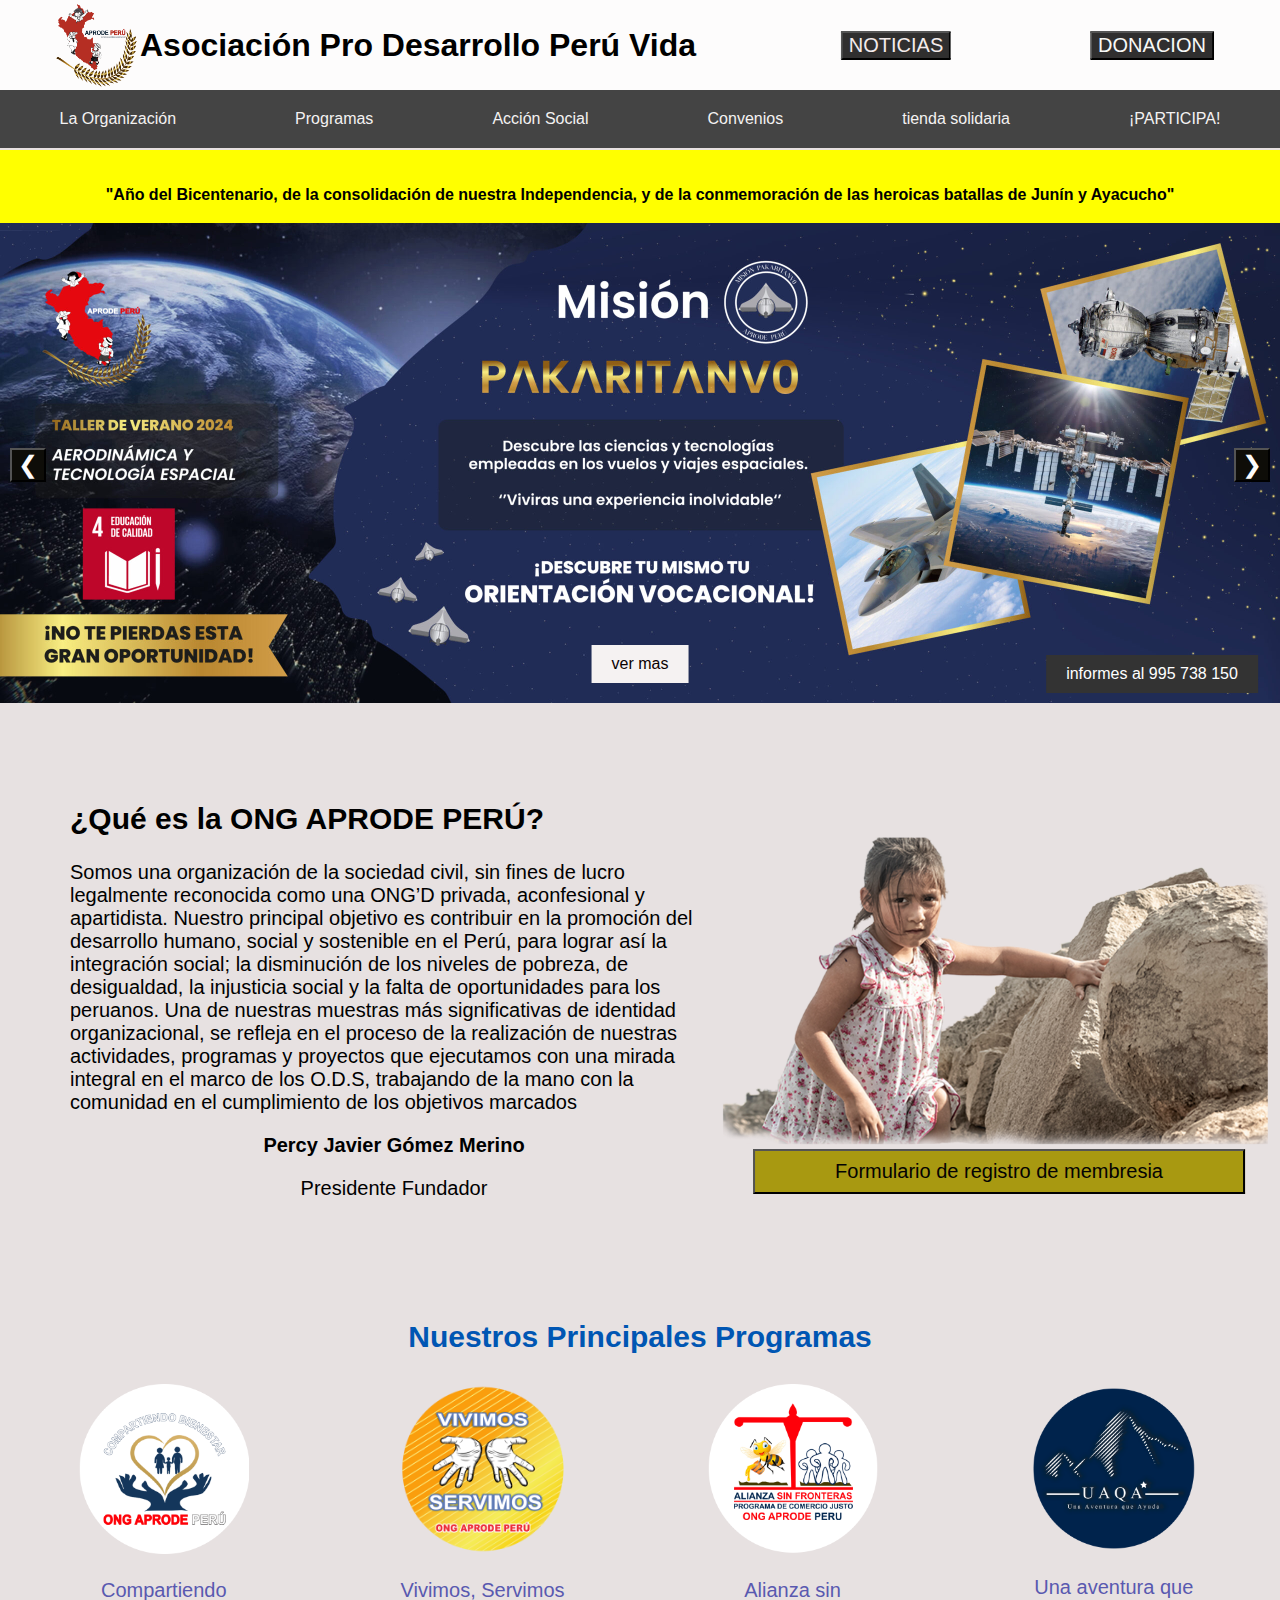
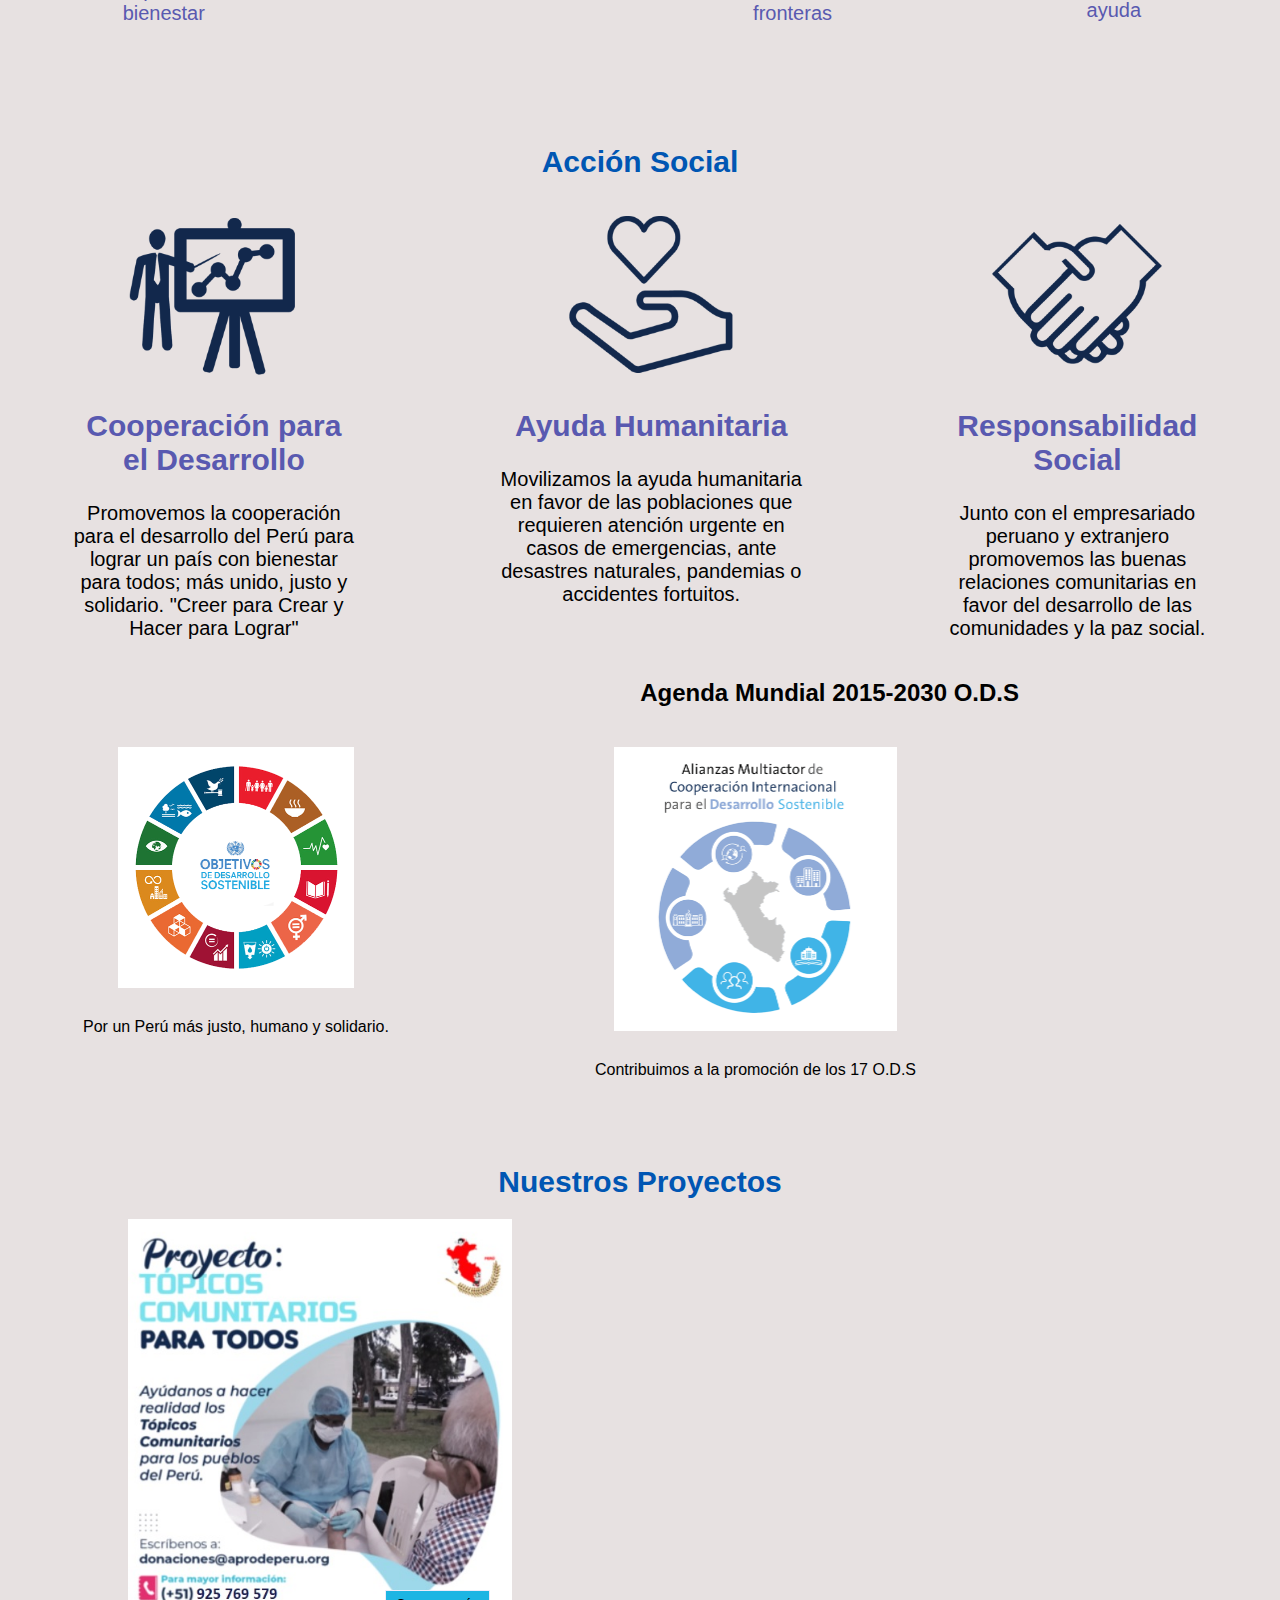
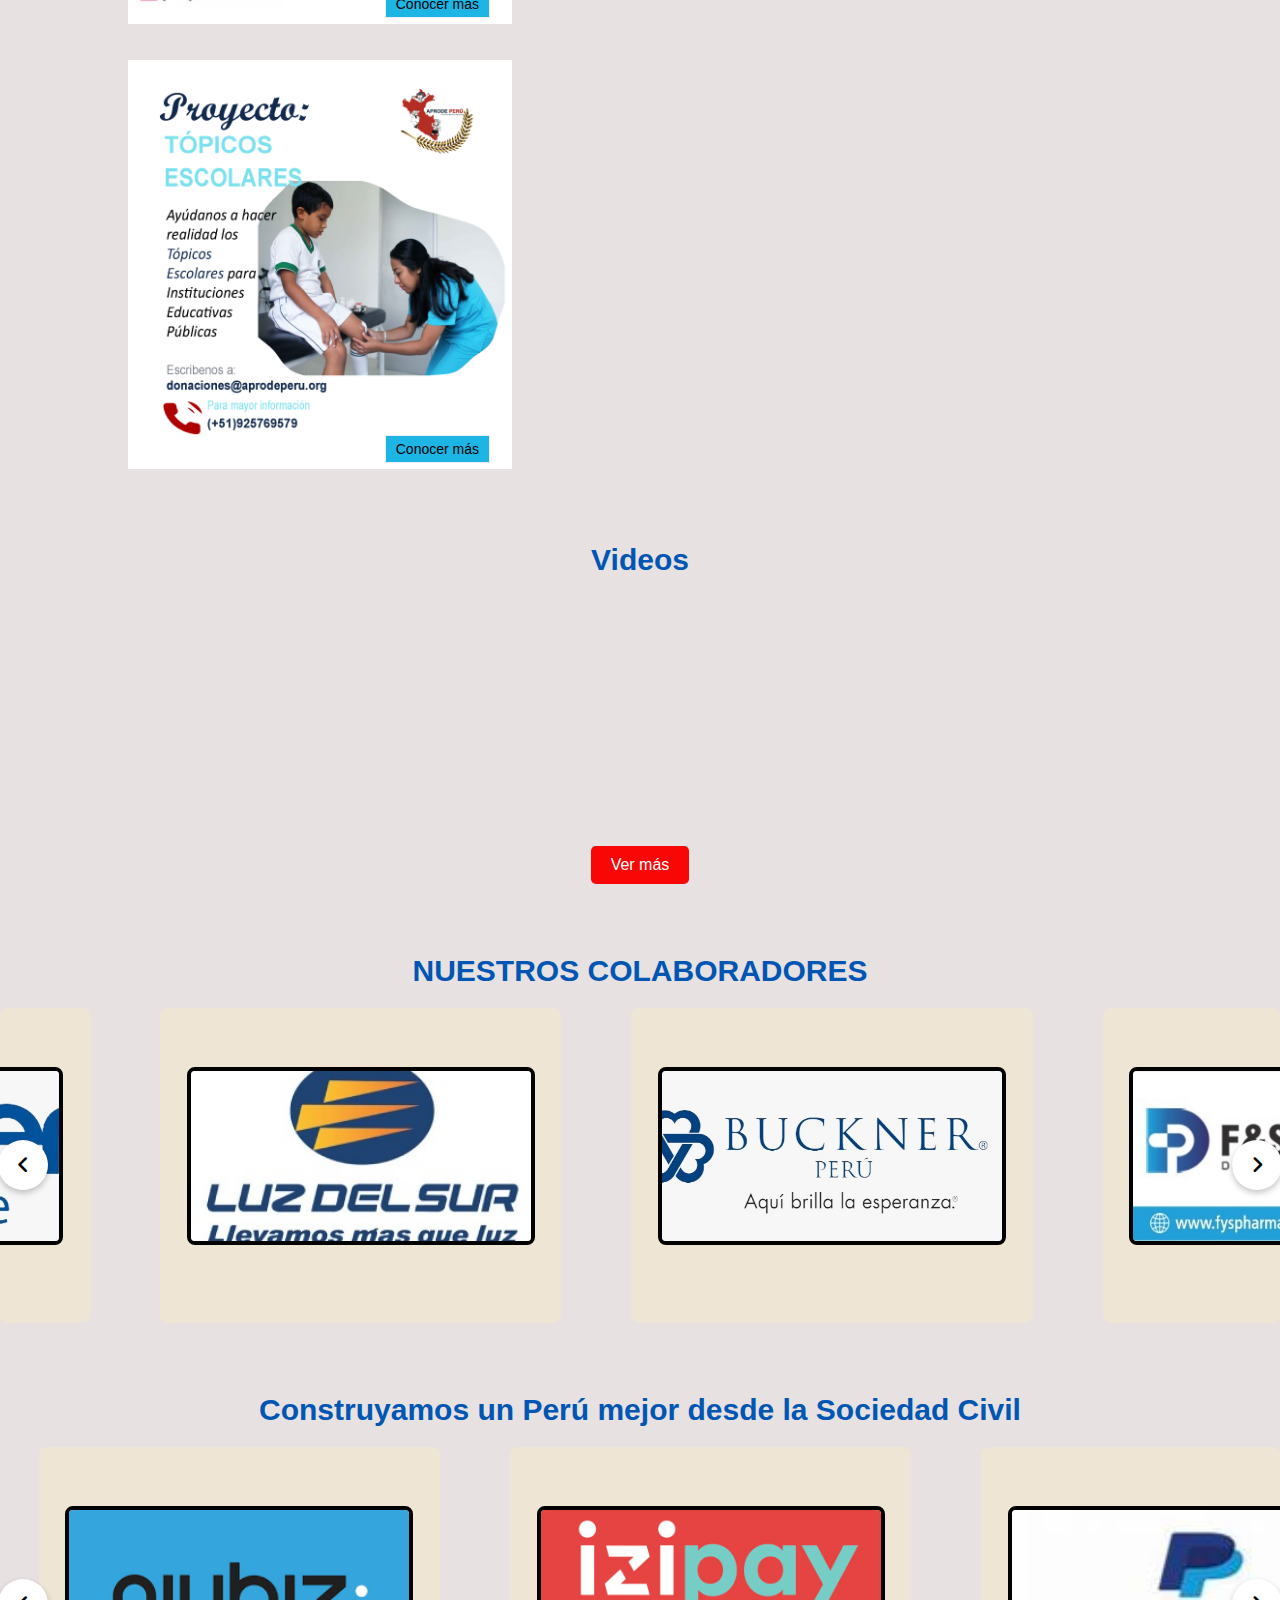
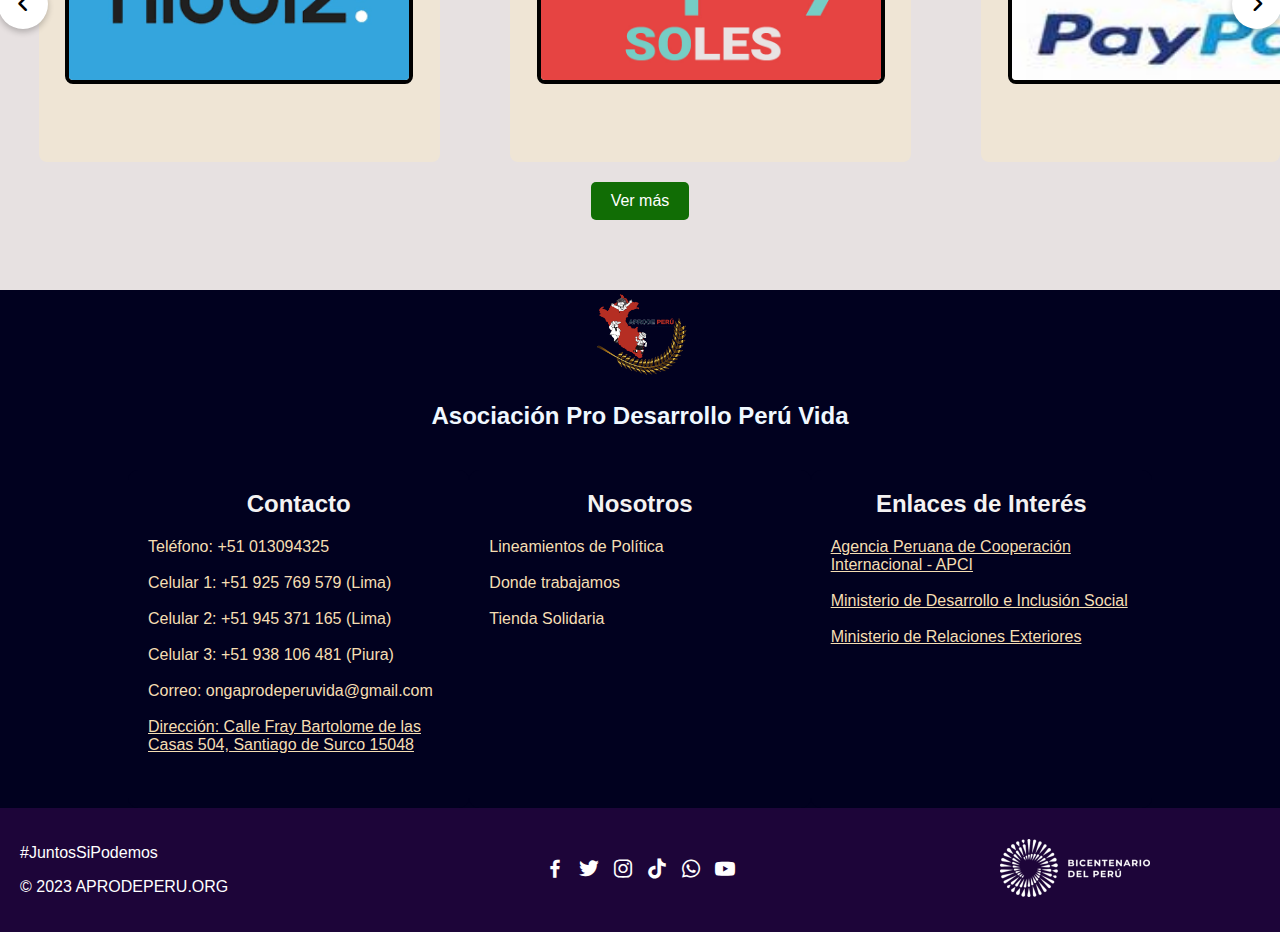
<file: index.html>
<!DOCTYPE html>
<html lang="en">

<head>
    <meta charset="UTF-8">
    <meta name="viewport" content="width=device-width, initial-scale=1.0">
    <title>inicio</title>
    <link rel="stylesheet" href="estilos.css">
    <link rel="stylesheet" href="https://cdnjs.cloudflare.com/ajax/libs/font-awesome/6.3.0/css/all.min.css">
    <link href='https://unpkg.com/boxicons@2.1.4/css/boxicons.min.css' rel='stylesheet'>
    <script src="https://ajax.googleapis.com/ajax/libs/jquery/3.5.1/jquery.min.js"></script>
</head>

<body>
    <div class="contenedor">
        <header class="header">
            <div class="logo-container">
                <button class="btnoticias">NOTICIAS</button>
                <button class="btdonacion">DONACION</button>
                <img src="mapa.png" alt="Logo de la ONG">
                <h1> Asociación Pro Desarrollo Perú Vida</h1>
            </div>

            <nav class="navbar">
                <div class="menus">
                    <button class="desplegar">La Organización</button>
                    <div class="menus-contenido">
                        <a href="saludo.html">Saludo Institucional</a>
                        <a href="filosofia.html">Filosofia</a>
                        <a href="historia.html">Historia</a>
                        <a href="objetivos.html">Objetivos</a>
                        <a href="base social.html">Base Social</a>
                        <a href="marco.html">Marco Institucional</a>
                        <a href="estructura.html">Estructura Organizativa</a>
                        <a href="transp y calidad.html">Transparencia y Calidad</a>
                    </div>
                </div>
                <div class="menus">
                    <button class="desplegar">Programas</button>
                    <div class="menus-contenido">
                        <a href="#proyecto">Voluntariado</a>
                        <a href="#proyecto">Donaciones</a>
                        <a href="#proyecto">Comercio justo</a>
                        <a href="#proyecto">Turismo Solidario</a>
                    </div>
                </div>
                <div class="menus">
                    <button class="desplegar">Acción Social</button>
                    <div class="menus-contenido">
                        <a href="#proyecto">Ayuda Humanitaria</a>
                        <a href="#proyecto">Proyectos</a>
                        <a href="#proyecto">Capacitaciones</a>
                        <a href="#proyecto">Campañas medicas peru</a>
                        <a href="#proyecto">Orientación legal</a>
                    </div>
                </div>
                <div class="menus">
                    <button class="desplegar">Convenios</button>
                    <div class="menus-contenido">
                        <a href="#proyecto">Organizaciones internacionales</a>
                        <a href="../organizaciones/org_nacionales.html">organizaciones nacionales</a>
                        <a href="#proyecto">Instituciones publicas y privadas</a>
                        <a href="#proyecto">Empresas Aliadas</a>
                    </div>
                </div>
                <div class="menus">
                    <button class="desplegar">tienda solidaria</button>
                </div>
                <div class="menus">
                    <button class="desplegar">¡PARTICIPA!</button>
                </div>
            </nav>
        </header>
    </div>
    <div class="texto6-centrado">
        <p><b>"Año del Bicentenario, de la consolidación de nuestra Independencia,
                y de la conmemoración de las heroicas batallas de Junín y Ayacucho"</b></p>
    </div>
    <section class="efectoimagen">
        <div class="efecto-contenido">
            <div class="contenido-imagen">
                <img src="pagina-web-pakaritambo_Mesa-de-trabajo-1-scaled.jpg" alt="mesa-trabajo">
                <button class="boton">ver mas</button>
                <button class="informes">informes al 995 738 150</button>
            </div>
            <div class="segunda-img">
                <img src="voluntariado.png" alt="voluntariado">
                <div class="texto-imagen2">Vivimos,Servimos</div>
                <button class="botonimg2">ver mas</button>
                <button class="inscribite">inscribite</button>
            </div>
            <img src="Portada-web-ninos1-scaled.jpg" alt="portada">
            <div class="cuarta-img">
                <img src="La-Paleta-fronton-BLANCO.png" alt="fronton">
                <div class="texto-imagen4">Paleta Frontón para todos</div>
                <button class="boton4">ver mas</button>
            </div>
            <div class="quinta-img5">
                <img src="portada-topico-1-scaled.jpg" alt="topico">
                <div class="texto-imagen5">Tópicos Comunitarios</div>
                <button class="boton5">ver mas</button>
            </div>
            <div class="sexta-img6">
                <img src="AYUDA_HUMANITARIA.jpg" alt="ayuda">
                <div class="texto-imagen6">Ayuda Humanitaria</div>
                <button class="boton6">ver mas</button>
            </div>
            <div class="setima-img7">
                <img src="campana-escolar-ong-scaled.jpg" alt="escolar">
                <div class="texto-imagen7">Campaña Escolar</div>
                <button class="boton7">ver mas</button>
            </div>
            <div class="octava-img8">
                <img src="capacitateori.jpg" alt="capacitate">
                <div class="texto-imagen8">Capacítate</div>
                <button class="boton8">ver mas</button>
            </div>
            <div class="novena-img9">
                <img src="comeSano-2048x747-1.jpg" alt="come sano">
                <button class="boton9">ver mas</button>
            </div>
            <div class="decima-img10">
                <img src="Fortaleciendo-las-OMAPED-1.jpg" alt="omaped">
                <div class="texto-imagen10">Fortaleciendo las OMAPED</div>
                <button class="boton10">ver mas</button>
            </div>
            <div class="once-img11">
                <img src="dONA-TUS-IMPUESTOS-1-1-1024x373-2.jpg" alt="dona">
                <div class="texto-imagen11">Dona tus impuestos</div>
                <button class="boton11">Aqui</button>
            </div>

        </div>
        <button class="prev">&#10094;</button>
        <button class="next">&#10095;</button>

    </section>
    <section class="info">
        <div class="contenido">
            <div class="texto1">
                <h2>¿Qué es la ONG APRODE PERÚ?</h2>
                <p>Somos una organización de la sociedad civil, sin fines de lucro legalmente reconocida como una ONG’D
                    privada, aconfesional y apartidista. Nuestro principal objetivo es contribuir en la promoción del
                    desarrollo humano, social y sostenible en el Perú, para lograr así la integración social; la
                    disminución de los niveles de pobreza, de desigualdad, la injusticia social y la falta de
                    oportunidades para los peruanos. Una de nuestras muestras más significativas de identidad
                    organizacional, se refleja en el proceso de la realización de nuestras actividades, programas y
                    proyectos que ejecutamos con una mirada integral en el marco de los O.D.S, trabajando de la mano con
                    la comunidad en el cumplimiento de los objetivos marcados</p>
                <p style="text-align: center;"><b>Percy Javier Gómez Merino</b></p>
                <p style="text-align: center;">Presidente Fundador</p>
            </div>
            <div class="imagenniña">
                <img src="ninapng-copia-1536x1152.png" alt="niña">
                <button class="membresia">Formulario de registro de membresia</button>
            </div>
        </div>

    </section>
    <section class="programas1">
        <div class="contenido1">
            <h3>Nuestros Principales Programas</h3>
            <div class="programas-container">
                <div class="programa">
                    <img src="logo-compartiendo-bienestar.png" alt="bienestar">
                    <p>Compartiendo bienestar</p>
                </div>
                <div class="programa">
                    <img src="LOGO-VIVIMOS-SERVIMOS.png" alt="servimos">
                    <p>Vivimos, Servimos</p>
                </div>
                <div class="programa">
                    <img src="logo-compartiendo-bienestar.pngw-eb.png" alt="alianza">
                    <p>Alianza sin fronteras</p>
                </div>
                <div class="programa">
                    <img src="Logo-Turismo-Solidario-Circular-1024x1010.png" alt="turismo">
                    <p>Una aventura que ayuda</p>
                </div>
            </div>
        </div>
    </section>
    <section class="accion-social">
        <div class="contenido2">
            <h3>Acción Social</h3>
            <div class="accion-container">
                <div class="programa-social">
                    <img src="Proyectos.png" alt="proyecto">
                    <h2>Cooperación para el Desarrollo</h2>
                    <p>Promovemos la cooperación para el desarrollo del Perú para lograr un país con bienestar para
                        todos; más unido, justo y solidario.
                        "Creer para Crear y Hacer para Lograr"</p>
                </div>
                <div class="programa-social">
                    <img src="Ayuda-Humanitaria.png" alt="ayuda">
                    <h2>Ayuda Humanitaria</h2>
                    <p>Movilizamos la ayuda humanitaria en favor de las poblaciones que requieren atención urgente en
                        casos de emergencias, ante desastres naturales, pandemias o accidentes fortuitos.</p>
                </div>
                <div class="programa-social">
                    <img src="Responsabilidad-Social.png" alt="responsabilidad">
                    <h2>Responsabilidad Social</h2>
                    <p>Junto con el empresariado peruano y extranjero promovemos las buenas relaciones comunitarias en
                        favor del desarrollo de las comunidades y la paz social.</p>
                </div>
            </div>
        </div>
    </section>
    <section class="agenda">
        <div class="contenido-agenda">
            <div class="texto-agenda">
                <h2>Agenda Mundial 2015-2030 O.D.S</h2>
            </div>
            <div class="imagen-content1">
                <div class="imagenes-ag">
                    <img src="tech_ods-1.png" alt="promocion">
                    <p>Por un Perú más justo, humano y solidario.</p>
                </div>
                <div class="imagenes-ag">
                    <img src="ALIANZAS-MULTI-ACTOR.png" alt="cooperacion">
                    <p>Contribuimos a la promoción de los 17 O.D.S</p>
                </div>
            </div>
            <div class="carrusel-slider">

            </div>
        </div>
    </section>
    <section class="nuestros-proyectos">
        <h2>Nuestros Proyectos</h2>
        <div class="fila-1">
            <div class="contenido4">
                <div class="estilo">
                    <div class="imagen-contenedor">
                        <img src="Poster-topico-actualizado.jpg" alt="Imagen 1">
                        <button class="boton-imagen">Conocer más</button>
                    </div>
                </div>
                <div class="video1">
                    <iframe src="https://www.youtube.com/embed/aO8tRbHiUJU" frameborder="0" allowfullscreen></iframe>
                </div>
            </div>
        </div>
        <div class="fila-1">
            <div class="contenido4">
                <div class="estilo">
                    <div class="imagen-contenedor">
                        <img src="flyer.png" alt="Imagen 2">
                        <button class="boton-imagen">Conocer más</button>
                    </div>
                </div>
                <div class="video1">
                    <iframe src="https://www.youtube.com/embed/5JtjQt0Z9EM" frameborder="0" allowfullscreen></iframe>
                </div>
            </div>
        </div>
    </section>
    <section class="videos">
        <div class="contenido3">
            <h2>Videos</h2>
            <div class="videos-container">
                <div class="video">
                    <iframe width="300" height="200" src="https://www.youtube.com/embed/ZjWs91JQtEk" frameborder="0"
                        allowfullscreen></iframe>
                </div>
                <div class="video">
                    <iframe width="300" height="200" src="https://www.youtube.com/embed/uHxRqXgAOAM" frameborder="0"
                        allowfullscreen></iframe>
                </div>
                <div class="video">
                    <iframe width="300" height="200" src="https://www.youtube.com/embed/y59m3_bWF6g" frameborder="0"
                        allowfullscreen></iframe>
                </div>
                <div class="video">
                    <iframe width="300" height="200" src="https://www.youtube.com/embed/-e5_RMo_QCI" frameborder="0"
                        allowfullscreen></iframe>
                </div>
                <div class="video">
                    <iframe width="300" height="200" src="https://www.youtube.com/embed/63vPZBZ27K8" frameborder="0"
                        allowfullscreen></iframe>
                </div>
            </div>
            <div class="ver-mas">
                <a href="https://www.youtube.com/channel/UC79MuiNXLNsoFRZD40B_sYQ">
                    <button>Ver más</button></a>
            </div>
        </div>
    </section>
    <section class="colaboradores1">
        <h2>NUESTROS COLABORADORES</h2>
        <div class="carrusel1-container">
            <i id="left" class="fa-solid fa-angle-left"></i>
            <ul class="contenido-carru">
                <li class="card">
                    <div class="conten-img">
                        <a href="https://www.luzdelsur.com.pe/es">
                            <img src="1ft.jpg" alt="img-1" draggable="false"></a>
                    </div>
                </li>
                <li class="card">
                    <div class="conten-img">
                        <a href="https://bucknerperu.org/">
                            <img src="2ft.jpg" alt="img-2" draggable="false"></a>
                    </div>
                </li>
                <li class="card">
                    <div class="conten-img">
                        <a href="https://fyspharma.com/">
                            <img src="3ft.jpg" alt="img-3" draggable="false"></a>
                    </div>
                </li>
                <li class="card">
                    <div class="conten-img">
                        <a href="https://leasein.pe/">
                            <img src="4ft.jpg" alt="img-4" draggable="false"></a>
                    </div>
                </li>
                <li class="card">
                    <div class="conten-img">
                        <a href="https://www.lidermedperu.com/">
                            <img src="5ft.jpg" alt="img-5" draggable="false"></a>
                    </div>
                </li>
                <li class="card">
                    <div class="conten-img">
                        <a
                            href="https://vidaperu.org/historia.html#:~:text=Vida%20Per%C3%BA&text=En%201991%20un%20grupo%20de,r%C3%A1pidamente%20a%20algunos%20pa%C3%ADses%20vecinos.">
                            <img src="6ft.jpg" alt="img-6" draggable="false"></a>
                    </div>
                </li>
                <li class="card">
                    <div class="conten-img">
                        <a href="https://cintasenlazo.com/">
                            <img src="7ft.jpg" alt="img-7" draggable="false"></a>
                    </div>
                </li>
                <li class="card">
                    <div class="conten-img">
                        <a href="https://drk-freiwillig-mv.de/">
                            <img src="8ft.jpg" alt="img-8" draggable="false"></a>
                    </div>
                </li>
                <li class="card">
                    <div class="conten-img">
                        <a href="http://www.sstperu.com/">
                            <img src="9ft.jpg" alt="img-9" draggable="false"></a>
                    </div>
                </li>
                <li class="card">
                    <div class="conten-img">
                        <a href="https://prontosalud.com.pe/">
                            <img src="10ft.jpg" alt="img-10" draggable="false"></a>
                    </div>
                </li>
                <li class="card">
                    <div class="conten-img">
                        <a href="https://www.brother.com.pe/">
                            <img src="11ft.jpg" alt="img-11" draggable="false"></a>
                    </div>
                </li>
            </ul>
            <i id="right" class="fa-solid fa-angle-right"></i>
        </div>
    </section>
    <section class="pagos">
        <h2>Construyamos un Perú mejor desde la Sociedad Civil</h2>
        <div class="carrusel2-pagos">
            <i id="left" class="fa-solid fa-angle-left"></i>
            <ul class="colaboradores-pago">
                <li class="card2">
                    <div class="pagos-img">
                        <a href="https://secure.micuentaweb.pe/vads-site/IZI_ONG_ASOCIACION_PRO_DESARRO">
                            <img src="IZIPAY-SOLES.jpg" alt="izipay" draggable="false"></a>
                    </div>
                </li>
                <li class="card2">
                    <div class="pagos-img">
                        <a href="https://www.paypal.com/donate/?hosted_button_id=JLHDV9M3N8F8A">
                            <img src="OIP.jpg" alt="paypal" draggable="false"></a>
                    </div>
                </li>
                <li class="card2">
                    <div class="pagos-img">
                        <a href="https://bancaporinternet.interbank.pe/login">
                            <img src="interbank.png" alt="interbank" draggable="false"></a>
                    </div>
                </li>
                <li class="card2">
                    <div class="pagos-img">
                        <a href="https://bancaporinternet.interbank.pe/login">
                            <img src="interbank_actual.png" alt="interbank" draggable="false"></a>
                    </div>
                </li>
                <li class="card2">
                    <div class="pagos-img">
                        <a href="#">
                            <img src="donativo.png" alt="donacion" draggable="false"></a>
                    </div>
                </li>
                <li class="card2">
                    <div class="pagos-img">
                        <a href="https://pagolink.niubiz.com.pe/pagoseguro/APRODEPERU/2255993">
                            <img src="niubiz.png" alt="niubiz" draggable="false"></a>
                    </div>
                </li>
            </ul>
            <i id="right" class="fa-solid fa-angle-right"></i>
        </div>
        <div class="btn-pagos">
            <a href="https://www.youtube.com/channel/UC79MuiNXLNsoFRZD40B_sYQ">
                <button>Ver más</button></a>
        </div>
    </section>
    <section class="filas">
        <div class="centrado">
            <img src="mapa.png" alt="Logo de la ONG" class="logo">
        </div>
        <h2>Asociación Pro Desarrollo Perú Vida</h2>
        <div class="distribucion">
            <div class="contacto">
                <h2>Contacto</h2>
                <ul>
                    <li>Teléfono: +51 013094325</li><br>
                    <li>Celular 1: +51 925 769 579 (Lima)</li><br>
                    <li>Celular 2: +51 945 371 165 (Lima)</li><br>
                    <li>Celular 3: +51 938 106 481 (Piura)</li><br>
                    <li>Correo: ongaprodeperuvida@gmail.com</li><br>
                    <li><a
                            href="https://www.google.com/maps/place/Calle+Fray+Bartolome+de+las+Casas+504,+Santiago+de+Surco+15048/@-12.1334664,-77.0117956,17z/data=!3m1!4b1!4m6!3m5!1s0x9105b7ff6ad731af:0xcb7e700a46a44eaa!8m2!3d-12.1334664!4d-77.0117956!16s%2Fg%2F11h_44z07t?entry=ttu">Dirección:
                            Calle Fray Bartolome de las Casas 504, Santiago de Surco 15048</a></li><br>
                </ul>
            </div>


            <div class="nosotros">
                <h2>Nosotros</h2>
                <ul>
                    <li>Lineamientos de Política</li><br>
                    <li>Donde trabajamos</li><br>
                    <li>Tienda Solidaria</li><br>
                </ul>
            </div>

            <div class="enlaces">
                <h2>Enlaces de Interés</h2>
                <ul>
                    <li><a href="https://www.apci.gob.pe/">Agencia Peruana de Cooperación Internacional - APCI</a></li>
                    <br>
                    <li><a href="https://www.midis.gob.pe/">Ministerio de Desarrollo e Inclusión Social</a></li><br>
                    <li><a href="https://www.rree.gob.pe/">Ministerio de Relaciones Exteriores</a></li><br>
                </ul>
            </div>
        </div>
    </section>
    <footer>
        <div class="texto">
            <p>#JuntosSiPodemos</p>
            <p>© 2023 APRODEPERU.ORG</p>
        </div>
        <div class="imagenes-icon">
            <a href="https://www.facebook.com/aprodeperu/">
                <i class='bx bxl-facebook'></i></a>
            <a href="https://twitter.com/i/flow/login?redirect_after_login=%2FAprodePeru">
                <i class='bx bxl-twitter'></i></a>
            <a href="https://www.instagram.com/ongaprodeperu/">
                <i class='bx bxl-instagram'></i></a>
            <a href="https://www.tiktok.com/@aprodeperuoficial?_t=8hk0ZTE3VEz&_r=1">
                <i class='bx bxl-tiktok'></i></a>
            <a href="https://api.whatsapp.com/send?phone=5115114631">
                <i class='bx bxl-whatsapp'></i></a>
            <a href="https://www.youtube.com/channel/UC79MuiNXLNsoFRZD40B_sYQ">
                <i class='bx bxl-youtube'></i></a>
        </div>
        <div class="imagen">
            <a href="https://bicentenario.gob.pe/">
                <img src="bicentenario.png" alt="bicentenario"></a>
        </div>
    </footer>
    <script src="movimiento.js"></script>
    <script src="colaboradores.js"></script>
    <script src="pagos1.js"></script>
</body>

</html>
</file>
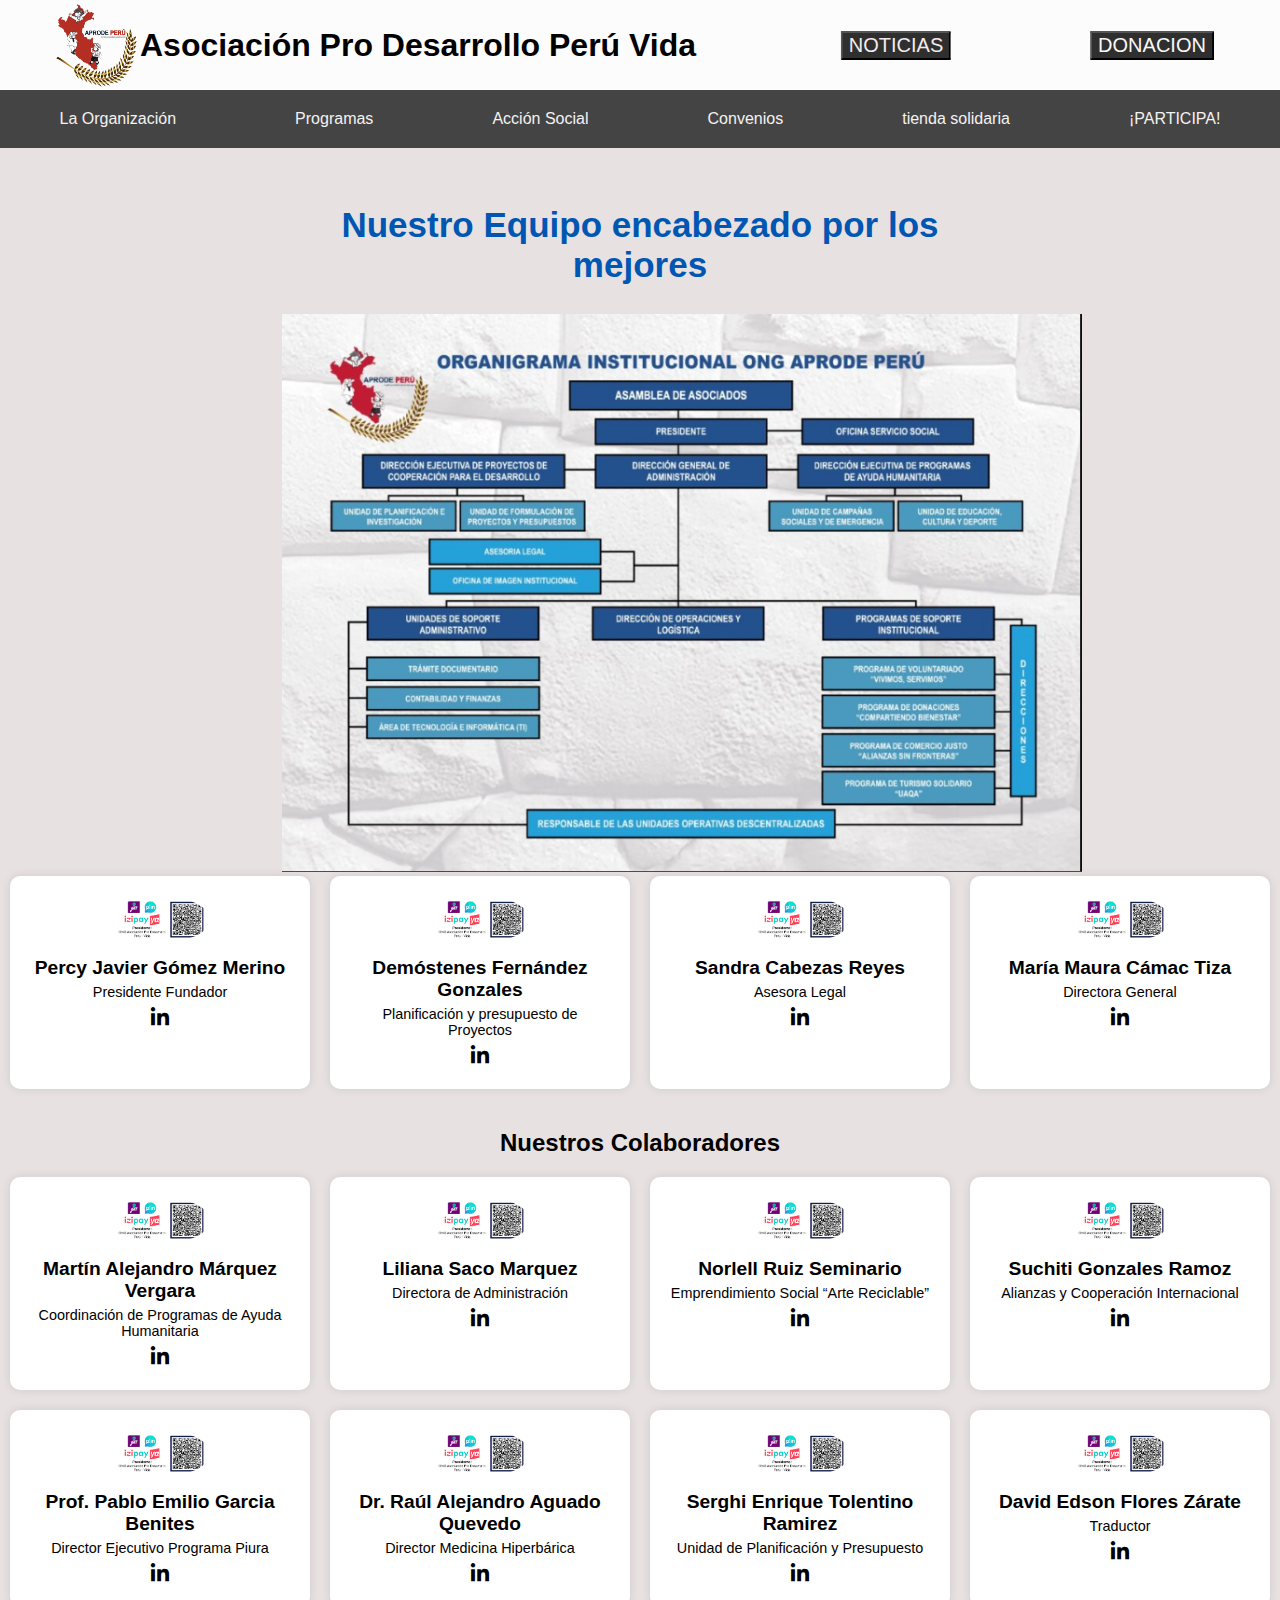
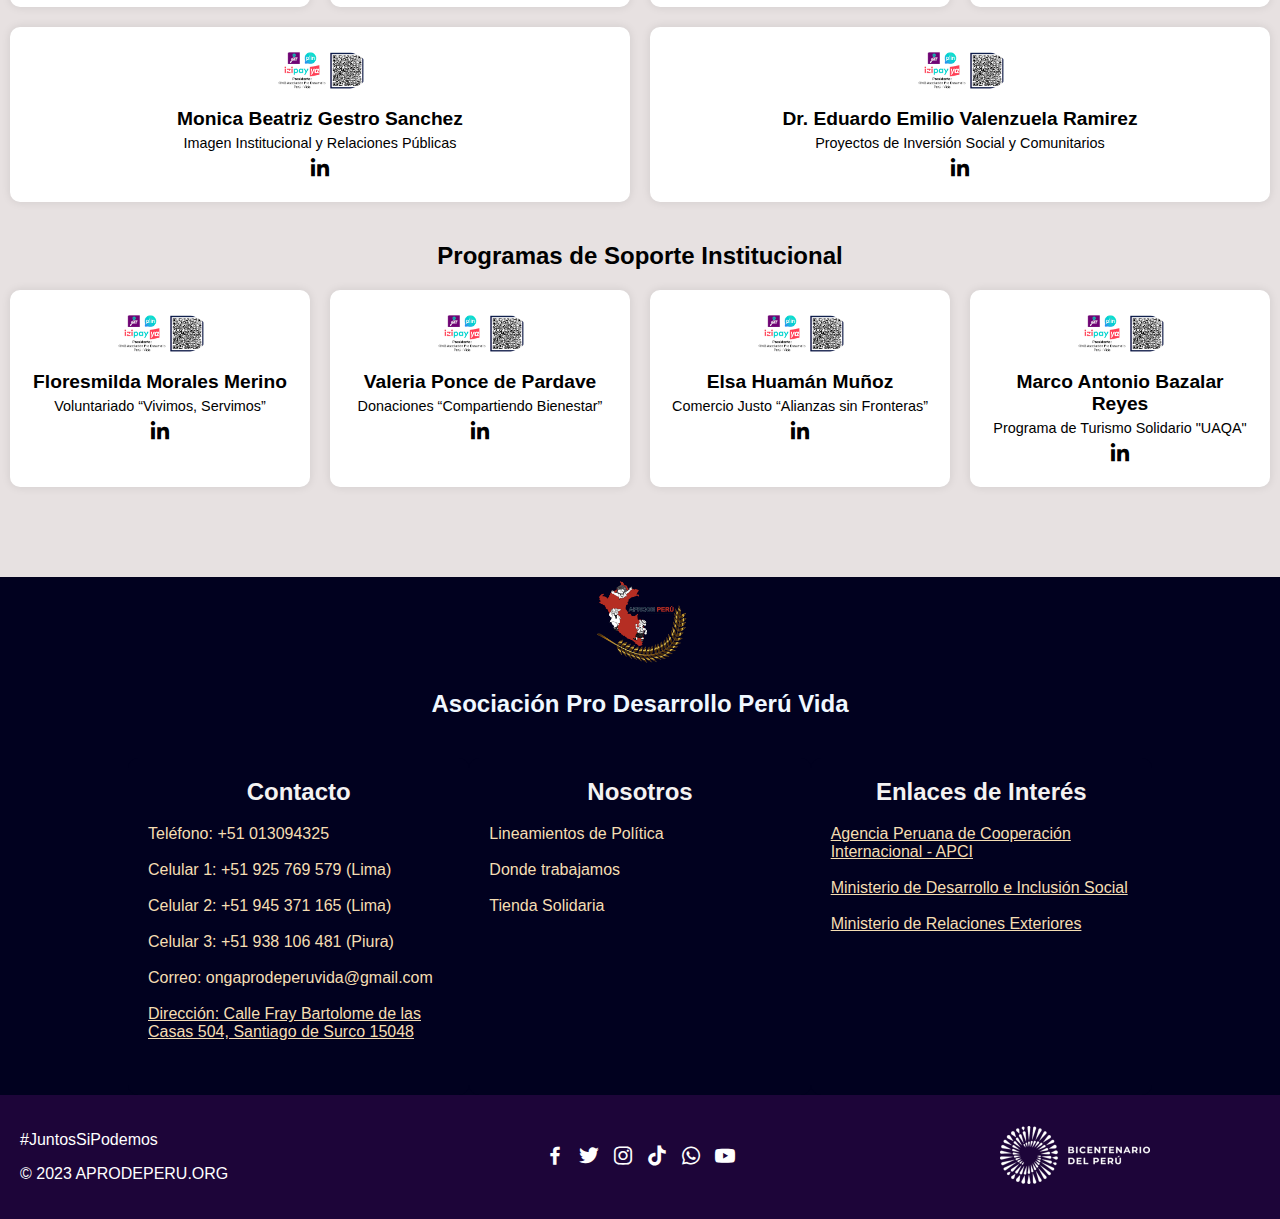
<file: estructura.html>
<!DOCTYPE html>
<html lang="en">
<head>
    <meta charset="UTF-8">
    <meta name="viewport" content="width=device-width, initial-scale=1.0">
    <title>estructura organizacional</title>
    <link rel="stylesheet" href="estilos.css">
    <link href='https://unpkg.com/boxicons@2.1.4/css/boxicons.min.css' rel='stylesheet'>
</head>
<body>
    <div class="contenedor">
        <header class="header">
            <div class="logo-container">
                <button class="btnoticias">NOTICIAS</button>
                <button class="btdonacion">DONACION</button>
                <img src="mapa.png" alt="Logo de la ONG">
                <h1> Asociación Pro Desarrollo Perú Vida</h1>
            </div>
        
            <nav class="navbar">
                <div class="menus">
                    <button class="desplegar">La Organización</button>
                    <div class="menus-contenido">
                        <a href="saludo.html">Saludo Institucional</a>
                        <a href="filosofia.html">Filosofia</a>
                        <a href="historia.html">Historia</a>
                        <a href="objetivos.html">Objetivos</a>
                        <a href="base social.html">Base Social</a>
                        <a href="marco.html">Marco Institucional</a>
                        <a href="estructura.html">Estructura Organizativa</a>
                        <a href="transp y calidad.html">Transparencia y Calidad</a>
                    </div>
                </div>
                <div class="menus">
                    <button class="desplegar">Programas</button>
                    <div class="menus-contenido">
                        <a href="#proyecto">Voluntariado</a>
                        <a href="#proyecto">Donaciones</a>
                        <a href="#proyecto">Comercio justo</a>
                        <a href="#proyecto">Turismo Solidario</a>
                    </div>
                </div>
                <div class="menus">
                    <button class="desplegar">Acción Social</button>
                    <div class="menus-contenido">
                        <a href="#proyecto">Ayuda Humanitaria</a>
                        <a href="#proyecto">Proyectos</a>
                        <a href="#proyecto">Capacitaciones</a>
                        <a href="#proyecto">Campañas medicas peru</a>
                        <a href="#proyecto">Orientación legal</a>
                    </div>
                </div>
                <div class="menus">
                    <button class="desplegar">Convenios</button>
                    <div class="menus-contenido">
                        <a href="#proyecto">Organizaciones internacionales</a>
                        <a href="#proyecto">organizaciones nacionales</a>
                        <a href="#proyecto">Instituciones publicas y privadas</a>
                        <a href="#proyecto">Empresas Aliadas</a>
                    </div>
                </div>
                <div class="menus">
                    <button class="desplegar">tienda solidaria</button>
                </div>
                <div class="menus">
                    <button class="desplegar">¡PARTICIPA!</button>
                </div>
            </nav>
        </header>
        </div>
    <section class="estructura-1">
        <h2 style="text-align: center;">Nuestro Equipo encabezado por los mejores</h2>
        <img src="estructuramapa.png" alt="mapa estructura" width="800">
    </section>
    <section class="estructura-2">
        <div class="cuadro-blanco">
            <div class="img-estructura">
                <img src="donativo.png" alt="">
                <h2>Percy Javier Gómez Merino</h2>
                <p>Presidente Fundador</p>
                <a href="https://pe.linkedin.com/">
                    <i class='bx bxl-linkedin' ></i>
                </a>
            </div>
        </div>
        <div class="cuadro-blanco">
            <div class="img-estructura">
                <img src="donativo.png" alt="">
                <h2>Demóstenes Fernández Gonzales</h2>
                <p>Planificación y presupuesto de Proyectos</p>
                <a href="https://pe.linkedin.com/">
                    <i class='bx bxl-linkedin' ></i>
                </a>
            </div>
        </div>
        <div class="cuadro-blanco">
            <div class="img-estructura">
                <img src="donativo.png" alt="">
                <h2>Sandra Cabezas Reyes</h2>
                <p>Asesora Legal</p>
                <a href="https://pe.linkedin.com/">
                    <i class='bx bxl-linkedin' ></i>
                </a>
            </div>
        </div>
        <div class="cuadro-blanco">
            <div class="img-estructura">
                <img src="donativo.png" alt="">
                <h2>María Maura Cámac Tiza</h2>
                <p>Directora General</p>
                <a href="https://pe.linkedin.com/">
                    <i class='bx bxl-linkedin' ></i>
                </a>
            </div>
        </div>
        
    </section>
    <h2 style="text-align: center;">Nuestros Colaboradores</h2>
    <section class="estructura-2">
        <div class="cuadro-blanco">
            <div class="img-estructura">
                <img src="donativo.png" alt="">
                <h2>Martín Alejandro Márquez Vergara</h2>
                <p>Coordinación de Programas de Ayuda Humanitaria</p>
                <a href="https://pe.linkedin.com/">
                    <i class='bx bxl-linkedin' ></i>
                </a>
            </div>
        </div>
        <div class="cuadro-blanco">
            <div class="img-estructura">
                <img src="donativo.png" alt="">
                <h2>Liliana Saco Marquez</h2>
                <p>Directora de Administración</p>
                <a href="https://pe.linkedin.com/">
                    <i class='bx bxl-linkedin' ></i>
                </a>
            </div>
        </div>
        <div class="cuadro-blanco">
            <div class="img-estructura">
                <img src="donativo.png" alt="">
                <h2>Norlell Ruiz Seminario</h2>
                <p>Emprendimiento Social “Arte Reciclable”</p>
                <a href="https://pe.linkedin.com/">
                    <i class='bx bxl-linkedin' ></i>
                </a>
            </div>
        </div>
        <div class="cuadro-blanco">
            <div class="img-estructura">
                <img src="donativo.png" alt="">
                <h2>Suchiti Gonzales Ramoz</h2>
                <p>Alianzas y Cooperación Internacional</p>
                <a href="https://pe.linkedin.com/">
                    <i class='bx bxl-linkedin' ></i>
                </a>
            </div>
        </div>
    </section>
    <section class="estructura-2">
        <div class="cuadro-blanco">
            <div class="img-estructura">
                <img src="donativo.png" alt="">
                <h2>Prof. Pablo Emilio Garcia Benites</h2>
                <p>Director Ejecutivo Programa Piura</p>
                <a href="https://pe.linkedin.com/">
                    <i class='bx bxl-linkedin' ></i>
                </a>
            </div>
        </div>
        <div class="cuadro-blanco">
            <div class="img-estructura">
                <img src="donativo.png" alt="">
                <h2>Dr. Raúl Alejandro Aguado Quevedo</h2>
                <p>Director Medicina Hiperbárica</p>
                <a href="https://pe.linkedin.com/">
                    <i class='bx bxl-linkedin' ></i>
                </a>
            </div>
        </div>
        <div class="cuadro-blanco">
            <div class="img-estructura">
                <img src="donativo.png" alt="">
                <h2>Serghi Enrique Tolentino Ramirez</h2>
                <p>Unidad de Planificación y Presupuesto</p>
                <a href="https://pe.linkedin.com/">
                    <i class='bx bxl-linkedin' ></i>
                </a>
            </div>
        </div>
        <div class="cuadro-blanco">
            <div class="img-estructura">
                <img src="donativo.png" alt="">
                <h2>David Edson Flores Zárate</h2>
                <p>Traductor</p>
                <a href="https://pe.linkedin.com/">
                    <i class='bx bxl-linkedin' ></i>
                </a>
            </div>
        </div>
    </section>
    <section class="estructura-2">
        <div class="cuadro-blanco">
            <div class="img-estructura">
                <img src="donativo.png" alt="">
                <h2>Monica Beatriz Gestro Sanchez</h2>
                <p>Imagen Institucional y Relaciones Públicas</p>
                <a href="https://pe.linkedin.com/">
                    <i class='bx bxl-linkedin' ></i>
                </a>
            </div>
        </div>
        <div class="cuadro-blanco">
            <div class="img-estructura">
                <img src="donativo.png" alt="">
                <h2>Dr. Eduardo Emilio Valenzuela Ramirez</h2>
                <p>Proyectos de Inversión Social y Comunitarios</p>
                <a href="https://pe.linkedin.com/">
                    <i class='bx bxl-linkedin' ></i>
                </a>
            </div>
        </div>
    </section>
    <h2 style="text-align: center;">Programas de Soporte Institucional</h2> 
    <section class="estructura-2">
        <div class="cuadro-blanco">
            <div class="img-estructura">
                <img src="donativo.png" alt="">
                <h2>Floresmilda Morales Merino</h2>
                <p>Voluntariado “Vivimos, Servimos”</p>
                <a href="https://pe.linkedin.com/">
                    <i class='bx bxl-linkedin' ></i>
                </a>
            </div>
        </div>
        <div class="cuadro-blanco">
            <div class="img-estructura">
                <img src="donativo.png" alt="">
                <h2>Valeria Ponce de Pardave</h2>
                <p>Donaciones “Compartiendo Bienestar”</p>
                <a href="https://pe.linkedin.com/">
                    <i class='bx bxl-linkedin' ></i>
                </a>
            </div>
        </div>
        <div class="cuadro-blanco">
            <div class="img-estructura">
                <img src="donativo.png" alt="">
                <h2>Elsa Huamán Muñoz</h2>
                <p>Comercio Justo “Alianzas sin Fronteras”</p>
                <a href="https://pe.linkedin.com/">
                    <i class='bx bxl-linkedin' ></i>
                </a>
            </div>
        </div>
        <div class="cuadro-blanco">
            <div class="img-estructura">
                <img src="donativo.png" alt="">
                <h2>Marco Antonio Bazalar Reyes</h2>
                <p>Programa de Turismo Solidario "UAQA"</p>
                <a href="https://pe.linkedin.com/">
                    <i class='bx bxl-linkedin' ></i>
                </a>
            </div>
        </div>
    </section>
    
    <section class="filas">
        <div class="centrado">
            <img src="mapa.png" alt="Logo de la ONG" class="logo">
        </div>
        <h2>Asociación Pro Desarrollo Perú Vida</h2>
        <div class="distribucion">
        <div class="contacto">
        <h2>Contacto</h2>
        <ul>
            <li>Teléfono: +51 013094325</li><br>
            <li>Celular 1: +51 925 769 579 (Lima)</li><br>
            <li>Celular 2: +51 945 371 165 (Lima)</li><br>
            <li>Celular 3: +51 938 106 481 (Piura)</li><br>
            <li>Correo: ongaprodeperuvida@gmail.com</li><br>
            <li><a href="https://www.google.com/maps/place/Calle+Fray+Bartolome+de+las+Casas+504,+Santiago+de+Surco+15048/@-12.1334664,-77.0117956,17z/data=!3m1!4b1!4m6!3m5!1s0x9105b7ff6ad731af:0xcb7e700a46a44eaa!8m2!3d-12.1334664!4d-77.0117956!16s%2Fg%2F11h_44z07t?entry=ttu">Dirección: Calle Fray Bartolome de las Casas 504, Santiago de Surco 15048</a></li><br>
        </ul>
        </div>
    
    
    <div class="nosotros">
        <h2>Nosotros</h2>
        <ul>
            <li>Lineamientos de Política</li><br>
            <li>Donde trabajamos</li><br>
            <li>Tienda Solidaria</li><br>
        </ul>
    </div>
    
    <div class="enlaces">
        <h2>Enlaces de Interés</h2>
        <ul>
            <li><a href="https://www.apci.gob.pe/">Agencia Peruana de Cooperación Internacional - APCI</a></li><br>
            <li><a href="https://www.midis.gob.pe/">Ministerio de Desarrollo e Inclusión Social</a></li><br>
            <li><a href="https://www.rree.gob.pe/">Ministerio de Relaciones Exteriores</a></li><br>
        </ul>
    </div>
        </div>
    </section>
    <footer>
        <div class="texto">
            <p>#JuntosSiPodemos</p>
            <p>© 2023 APRODEPERU.ORG</p>
        </div>
        <div class="imagenes-icon">
            <a href="https://www.facebook.com/aprodeperu/">
                <i class='bx bxl-facebook'></i></a>
            <a href="https://twitter.com/i/flow/login?redirect_after_login=%2FAprodePeru">
                <i class='bx bxl-twitter' ></i></a>
            <a href="https://www.instagram.com/ongaprodeperu/">
                <i class='bx bxl-instagram' ></i></a>
            <a href="https://www.tiktok.com/@aprodeperuoficial?_t=8hk0ZTE3VEz&_r=1">
                <i class='bx bxl-tiktok' ></i></a>
            <a href="https://api.whatsapp.com/send?phone=5115114631">
                <i class='bx bxl-whatsapp' ></i></a>
            <a href="https://www.youtube.com/channel/UC79MuiNXLNsoFRZD40B_sYQ">
                <i class='bx bxl-youtube' ></i></a>
        </div>
    <div class="imagen">
        <a href="https://bicentenario.gob.pe/">
        <img src="bicentenario.png" alt="bicentenario"></a>
    </div>
    </footer>
</body>
</html>
</file>
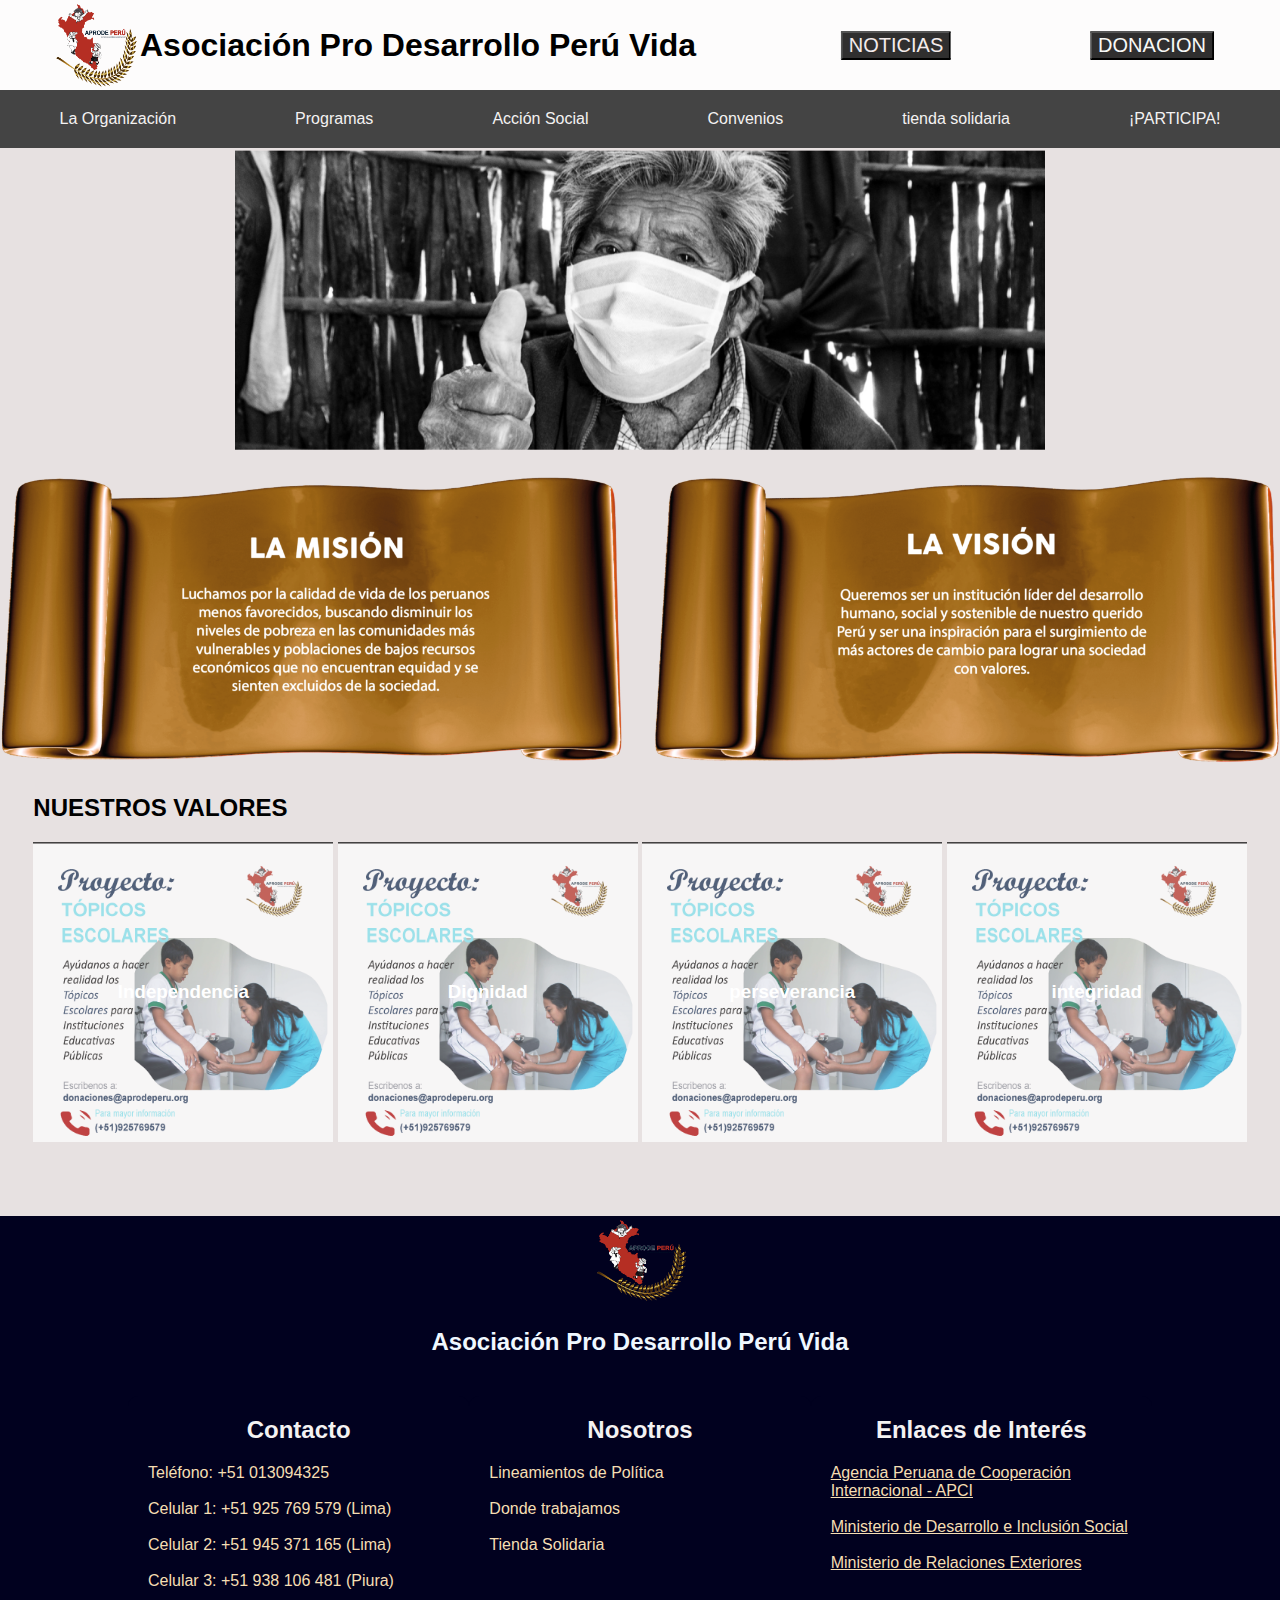
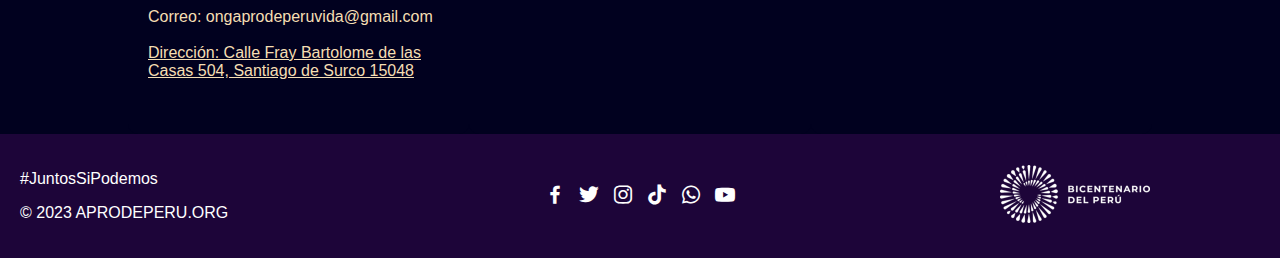
<file: filosofia.html>
<!DOCTYPE html>
<html lang="en">
<head>
    <meta charset="UTF-8">
    <meta name="viewport" content="width=device-width, initial-scale=1.0">
    <link rel="stylesheet" href="estilos.css">
    <link href='https://unpkg.com/boxicons@2.1.4/css/boxicons.min.css' rel='stylesheet'>
    <title>filosofia</title>
</head>
<body>
    <div class="contenedor">
        <header class="header">
            <div class="logo-container">
                <button class="btnoticias">NOTICIAS</button>
                <button class="btdonacion">DONACION</button>
                <img src="mapa.png" alt="Logo de la ONG">
                <h1> Asociación Pro Desarrollo Perú Vida</h1>
            </div>
        
            <nav class="navbar">
                <div class="menus">
                    <button class="desplegar">La Organización</button>
                    <div class="menus-contenido">
                        <a href="saludo.html">Saludo Institucional</a>
                        <a href="filosofia.html">Filosofia</a>
                        <a href="historia.html">Historia</a>
                        <a href="objetivos.html">Objetivos</a>
                        <a href="base social.html">Base Social</a>
                        <a href="marco.html">Marco Institucional</a>
                        <a href="estructura.html">Estructura Organizativa</a>
                        <a href="transp y calidad.html">Transparencia y Calidad</a>
                    </div>
                </div>
                <div class="menus">
                    <button class="desplegar">Programas</button>
                    <div class="menus-contenido">
                        <a href="#proyecto">Voluntariado</a>
                        <a href="#proyecto">Donaciones</a>
                        <a href="#proyecto">Comercio justo</a>
                        <a href="#proyecto">Turismo Solidario</a>
                    </div>
                </div>
                <div class="menus">
                    <button class="desplegar">Acción Social</button>
                    <div class="menus-contenido">
                        <a href="#proyecto">Ayuda Humanitaria</a>
                        <a href="#proyecto">Proyectos</a>
                        <a href="#proyecto">Capacitaciones</a>
                        <a href="#proyecto">Campañas medicas peru</a>
                        <a href="#proyecto">Orientación legal</a>
                    </div>
                </div>
                <div class="menus">
                    <button class="desplegar">Convenios</button>
                    <div class="menus-contenido">
                        <a href="#proyecto">Organizaciones internacionales</a>
                        <a href="#proyecto">organizaciones nacionales</a>
                        <a href="#proyecto">Instituciones publicas y privadas</a>
                        <a href="#proyecto">Empresas Aliadas</a>
                    </div>
                </div>
                <div class="menus">
                    <button class="desplegar">tienda solidaria</button>
                </div>
                <div class="menus">
                    <button class="desplegar">¡PARTICIPA!</button>
                </div>
            </nav>
        </header>
        </div>
        <section class="filosofiainfo">
            <div class="centro">
                <img src="filosofia1.png" alt="foto1" height="300">
            </div>
            <div class="abajo">
                <img src="filosofia2.png" alt="foto2" height="300">
                <img src="filosofia3.png" alt="foto3" height="300"> 
            </div>
            <div class="text_filosofia">
                <h2>NUESTROS VALORES</h2>
                <div class="img_filosofia3">
                    <img src="flyer.png" alt="independencia">
                    <div class="overlay">
                        <p>Aprode Perú es una organización aconfesional y apartidista que lleva a cabo su misión sin discriminar por razones de raza, religión, sexo o de cualquier otra índole.</p>
                    </div>
                    <h3>Independencia</h3>
                </div>
                
                <div class="img_filosofia3">
                    <img src="flyer.png" alt="dignidad">
                    <div class="overlay">
                        <p>Reconocimiento de la dignidad de las personas; APRODE PERÚ reafirma el derecho a la dignidad de las personas, familias y comunidades donde trabaja para construir con ellas un mundo justo</p>
                    </div>
                    <h3>Dignidad</h3>
                </div>
                <div class="img_filosofia3">
                    <img src="flyer.png" alt="dignidad">
                    <div class="overlay">
                        <p>Somos tenaces en la superación de los obstáculos, aprovechamos nuestras fortalezas y minimizamos nuestras debilidades, enfrentamos los escenarios de nuestro quehacer institucional teniendo muy en cuenta la misión y el orden prioritario de los fines y objetivos para su correcto cumplimiento.</p>
                    </div>
                    <h3>perseverancia</h3>
                </div>
                <div class="img_filosofia3">
                    <img src="flyer.png" alt="dignidad">
                    <div class="overlay">
                        <p>Es necesario ser íntegros para que nuestras acciones se desarrollen con entereza moral y probidad.</p>
                    </div>
                    <h3>integridad</h3>
                </div>
            </div>
        </section>
        <section class="filas">
            <div class="centrado">
                <img src="mapa.png" alt="Logo de la ONG" class="logo">
            </div>
            <h2>Asociación Pro Desarrollo Perú Vida</h2>
            <div class="distribucion">
            <div class="contacto">
            <h2>Contacto</h2>
            <ul>
                <li>Teléfono: +51 013094325</li><br>
                <li>Celular 1: +51 925 769 579 (Lima)</li><br>
                <li>Celular 2: +51 945 371 165 (Lima)</li><br>
                <li>Celular 3: +51 938 106 481 (Piura)</li><br>
                <li>Correo: ongaprodeperuvida@gmail.com</li><br>
                <li><a href="https://www.google.com/maps/place/Calle+Fray+Bartolome+de+las+Casas+504,+Santiago+de+Surco+15048/@-12.1334664,-77.0117956,17z/data=!3m1!4b1!4m6!3m5!1s0x9105b7ff6ad731af:0xcb7e700a46a44eaa!8m2!3d-12.1334664!4d-77.0117956!16s%2Fg%2F11h_44z07t?entry=ttu">Dirección: Calle Fray Bartolome de las Casas 504, Santiago de Surco 15048</a></li><br>
            </ul>
            </div>
        
        
        <div class="nosotros">
            <h2>Nosotros</h2>
            <ul>
                <li>Lineamientos de Política</li><br>
                <li>Donde trabajamos</li><br>
                <li>Tienda Solidaria</li><br>
            </ul>
        </div>
        
        <div class="enlaces">
            <h2>Enlaces de Interés</h2>
            <ul>
                <li><a href="https://www.apci.gob.pe/">Agencia Peruana de Cooperación Internacional - APCI</a></li><br>
                <li><a href="https://www.midis.gob.pe/">Ministerio de Desarrollo e Inclusión Social</a></li><br>
                <li><a href="https://www.rree.gob.pe/">Ministerio de Relaciones Exteriores</a></li><br>
            </ul>
        </div>
            </div>
        </section>
        <footer>
            <div class="texto">
                <p>#JuntosSiPodemos</p>
                <p>© 2023 APRODEPERU.ORG</p>
            </div>
            <div class="imagenes-icon">
                <a href="https://www.facebook.com/aprodeperu/">
                    <i class='bx bxl-facebook'></i></a>
                <a href="https://twitter.com/i/flow/login?redirect_after_login=%2FAprodePeru">
                    <i class='bx bxl-twitter' ></i></a>
                <a href="https://www.instagram.com/ongaprodeperu/">
                    <i class='bx bxl-instagram' ></i></a>
                <a href="https://www.tiktok.com/@aprodeperuoficial?_t=8hk0ZTE3VEz&_r=1">
                    <i class='bx bxl-tiktok' ></i></a>
                <a href="https://api.whatsapp.com/send?phone=5115114631">
                    <i class='bx bxl-whatsapp' ></i></a>
                <a href="https://www.youtube.com/channel/UC79MuiNXLNsoFRZD40B_sYQ">
                    <i class='bx bxl-youtube' ></i></a>
            </div>
        <div class="imagen">
            <a href="https://bicentenario.gob.pe/">
            <img src="bicentenario.png" alt="bicentenario"></a>
        </div>
        </footer>

</body>
</html>
</file>
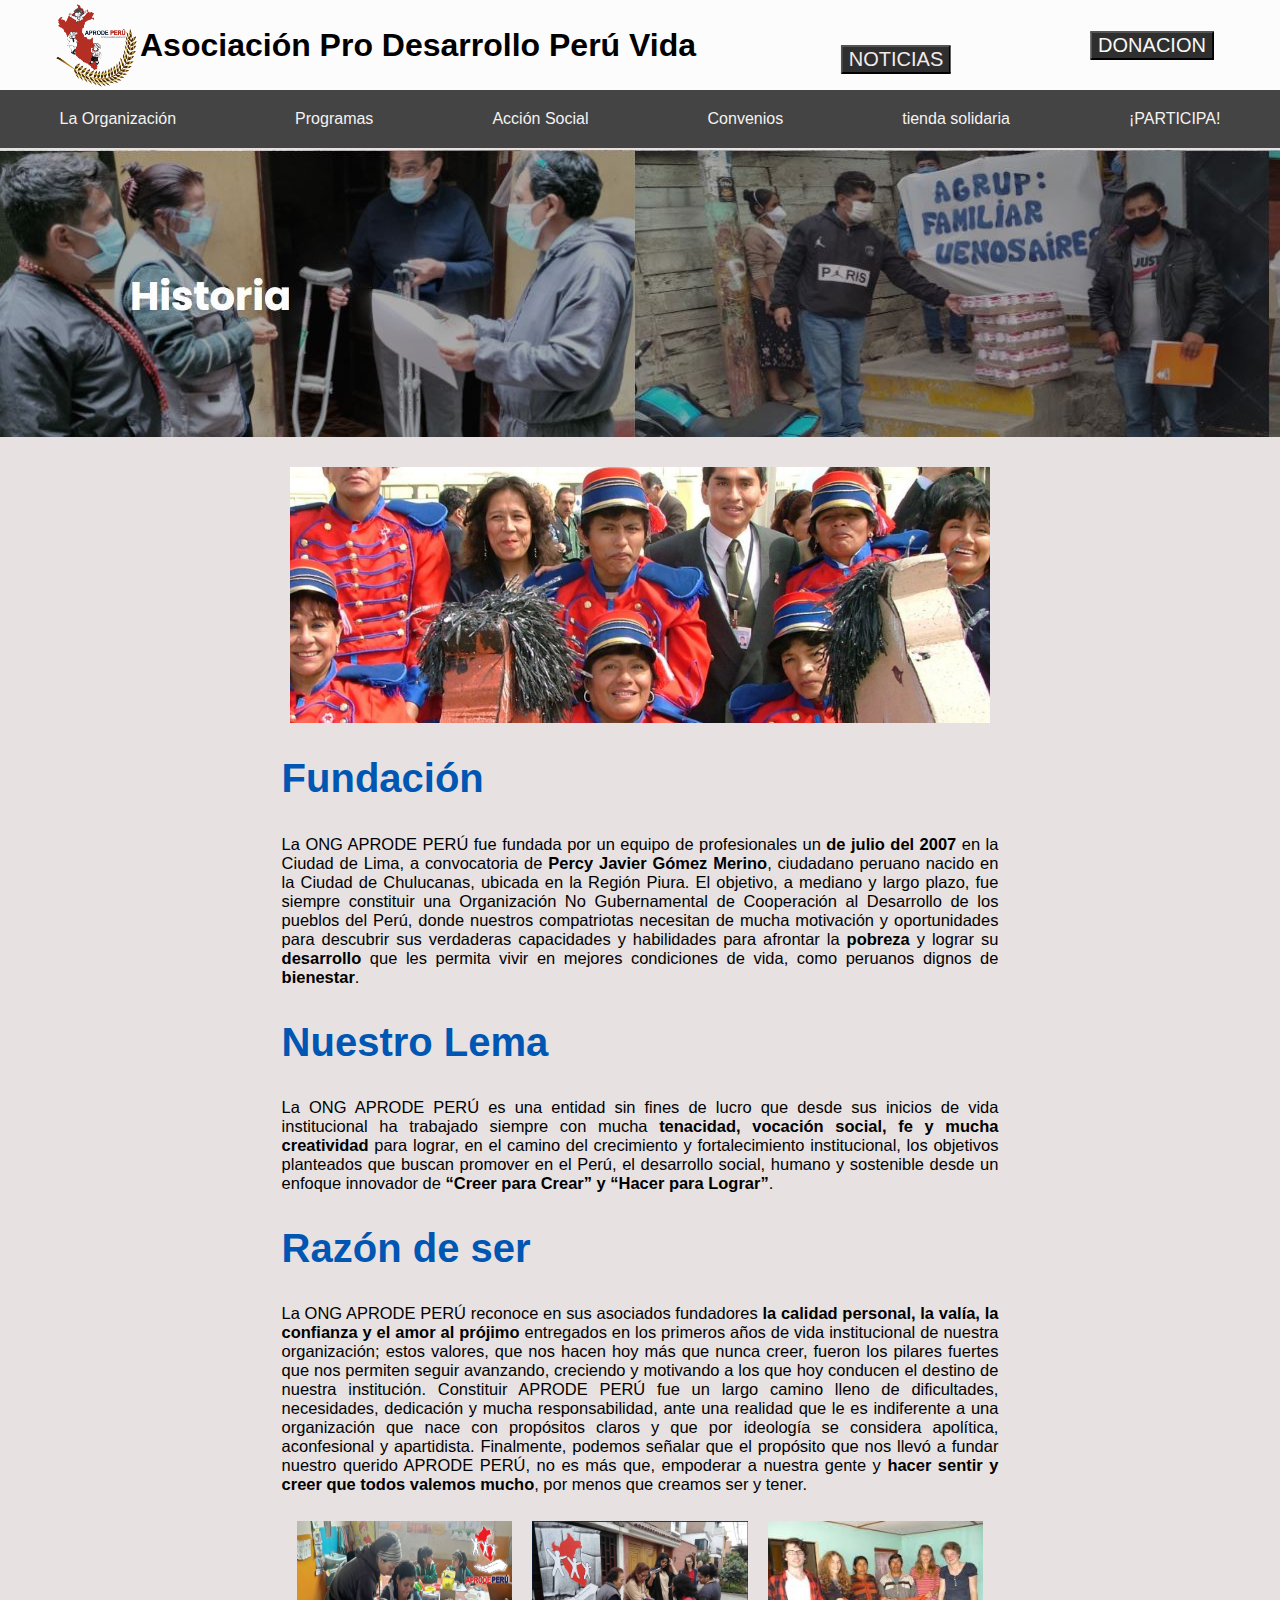
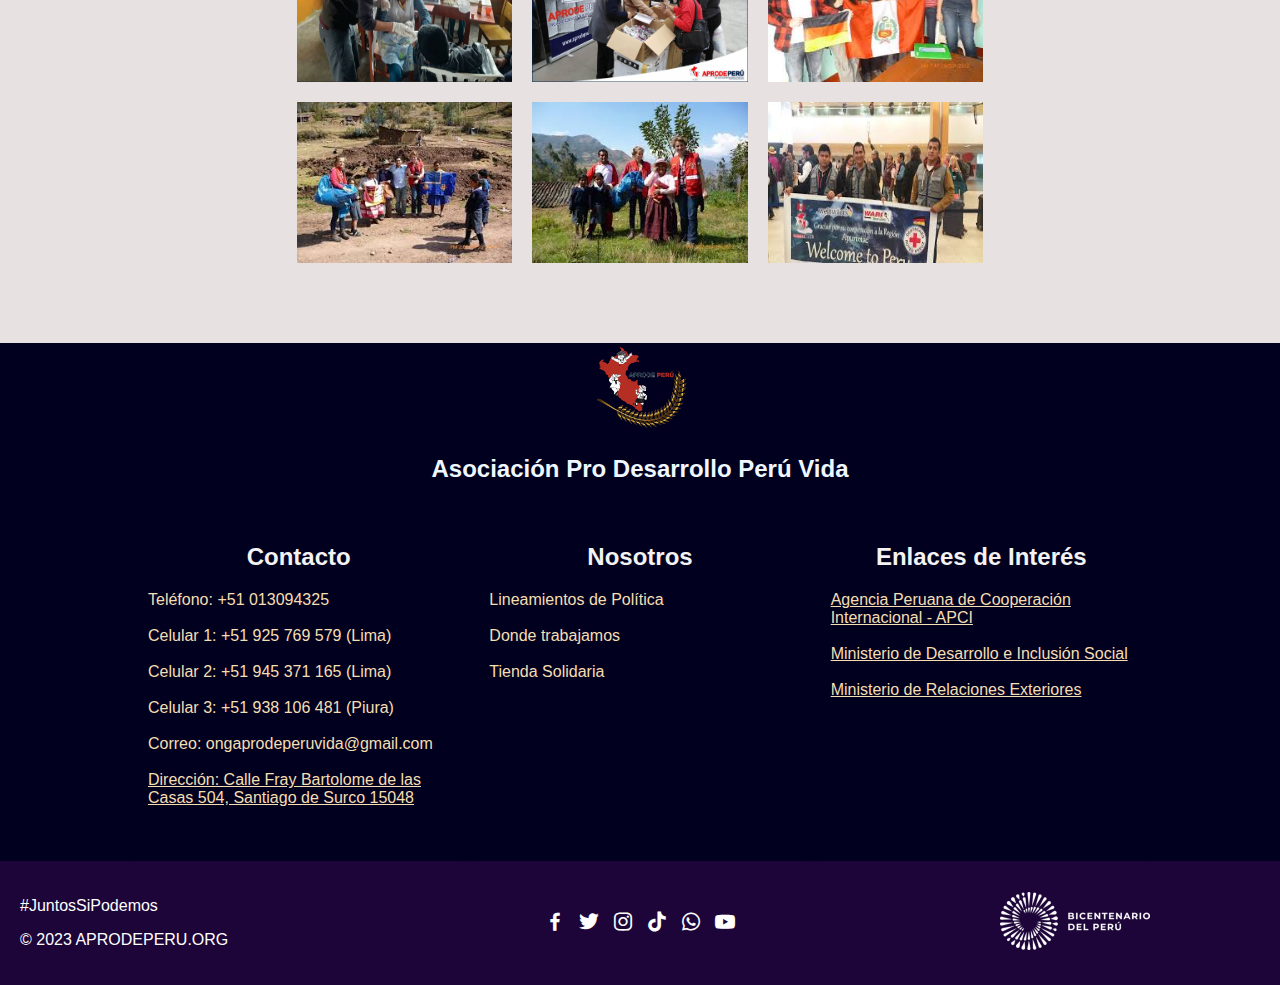
<file: historia.html>
<!DOCTYPE html>
<html lang="en">
<head>
    <meta charset="UTF-8">
    <meta name="viewport" content="width=device-width, initial-scale=1.0">
    <title>historia</title>
    <link rel="stylesheet" href="estilos.css">
    <link href='https://unpkg.com/boxicons@2.1.4/css/boxicons.min.css' rel='stylesheet'>
</head>
<body>
    <div class="contenedor">
        <header class="header">
            <div class="logo-container">
                <a href="index.html">
                <button class="btnoticias">NOTICIAS</button></a>
                <button class="btdonacion">DONACION</button>
                <img src="mapa.png" alt="Logo de la ONG">
                <h1> Asociación Pro Desarrollo Perú Vida</h1>
            </div>
        
            <nav class="navbar">
                <div class="menus">
                    <button class="desplegar">La Organización</button>
                    <div class="menus-contenido">
                        <a href="saludo.html">Saludo Institucional</a>
                        <a href="filosofia.html">Filosofia</a>
                        <a href="historia.html">Historia</a>
                        <a href="objetivos.html">Objetivos</a>
                        <a href="base social.html">Base Social</a>
                        <a href="marco.html">Marco Institucional</a>
                        <a href="estructura.html">Estructura Organizativa</a>
                        <a href="transp y calidad.html">Transparencia y Calidad</a>
                    </div>
                </div>
                <div class="menus">
                    <button class="desplegar">Programas</button>
                    <div class="menus-contenido">
                        <a href="#proyecto">Voluntariado</a>
                        <a href="#proyecto">Donaciones</a>
                        <a href="#proyecto">Comercio justo</a>
                        <a href="#proyecto">Turismo Solidario</a>
                    </div>
                </div>
                <div class="menus">
                    <button class="desplegar">Acción Social</button>
                    <div class="menus-contenido">
                        <a href="#proyecto">Ayuda Humanitaria</a>
                        <a href="#proyecto">Proyectos</a>
                        <a href="#proyecto">Capacitaciones</a>
                        <a href="#proyecto">Campañas medicas peru</a>
                        <a href="#proyecto">Orientación legal</a>
                    </div>
                </div>
                <div class="menus">
                    <button class="desplegar">Convenios</button>
                    <div class="menus-contenido">
                        <a href="#proyecto">Organizaciones internacionales</a>
                        <a href="C:\Users\AARON\Downloads\pagina web-ong\organizaciones\org_nacionales.html">organizaciones nacionales</a>
                        <a href="#proyecto">Instituciones publicas y privadas</a>
                        <a href="#proyecto">Empresas Aliadas</a>
                    </div>
                </div>
                <div class="menus">
                    <button class="desplegar">tienda solidaria</button>
                </div>
                <div class="menus">
                    <button class="desplegar">¡PARTICIPA!</button>
                </div>
            </nav>
        </header>
        </div>
    <section class="historia-encabeza">
        <img src="imghistori.jpg" alt="historia">
    </section>
    <section class="historia-1">
            <img src="historicentro.jpg" alt="Imagen" width="700"> 
            <h2>Fundación</h2>
            <p>La ONG APRODE PERÚ fue fundada por un equipo de profesionales un <b> de julio del 2007</b> en la Ciudad de Lima, a convocatoria de <b>Percy Javier Gómez Merino</b>, ciudadano peruano nacido en la Ciudad de Chulucanas, ubicada en la Región Piura. El objetivo, a mediano y largo plazo, fue siempre constituir una Organización No Gubernamental de Cooperación al Desarrollo de los pueblos del Perú, donde nuestros compatriotas necesitan de mucha motivación y oportunidades para descubrir sus verdaderas capacidades y habilidades para afrontar la <b>pobreza</b> y lograr su <b>desarrollo</b> que les permita vivir en mejores condiciones de vida, como peruanos dignos de <b>bienestar</b>.</p>
            <h2>Nuestro Lema</h2>
            <p>La ONG APRODE PERÚ es una entidad sin fines de lucro que desde sus inicios de vida institucional ha trabajado siempre con mucha <b>tenacidad, vocación social, fe y mucha creatividad</b> para lograr, en el camino del crecimiento y fortalecimiento institucional, los objetivos planteados que buscan promover en el Perú, el desarrollo social, humano y sostenible desde un enfoque innovador de <b>“Creer para Crear” y “Hacer para Lograr”</b>.</p>
            <h2>Razón de ser</h2>
            <p>La ONG APRODE PERÚ reconoce en sus asociados fundadores <b>la calidad personal, la valía, la confianza y el amor al prójimo</b> entregados en los primeros años de vida institucional de nuestra organización; estos valores, que nos hacen hoy más que nunca creer, fueron los pilares fuertes que nos permiten seguir avanzando, creciendo y motivando a los que hoy conducen el destino de nuestra institución. Constituir APRODE PERÚ fue un largo camino lleno de dificultades, necesidades, dedicación y mucha responsabilidad, ante una realidad que le es indiferente a una organización que nace con propósitos claros y que por ideología se considera apolítica, aconfesional y apartidista. Finalmente, podemos señalar que el propósito que nos llevó a fundar nuestro querido APRODE PERÚ, no es más que, empoderar a nuestra gente y <b>hacer sentir y creer que todos valemos mucho</b>, por menos que creamos ser y tener.</p>
            <div class="img-history">
                <img src="ImgHistoria6-1.jpg" alt="historia 1">
                <img src="ImgHistoria6-2.jpg" alt="historia 2">
                <img src="histori3.jpg" alt="historia 3">
                <img src="historia4.jpg" alt="historia 4">
                <img src="historia5.jpg" alt="historia 5">
                <img src="historia6.jpg" alt="historia 6">
            </div>
    </section>
    <section class="filas">
        <div class="centrado">
            <img src="mapa.png" alt="Logo de la ONG" class="logo">
        </div>
        <h2>Asociación Pro Desarrollo Perú Vida</h2>
        <div class="distribucion">
        <div class="contacto">
        <h2>Contacto</h2>
        <ul>
            <li>Teléfono: +51 013094325</li><br>
            <li>Celular 1: +51 925 769 579 (Lima)</li><br>
            <li>Celular 2: +51 945 371 165 (Lima)</li><br>
            <li>Celular 3: +51 938 106 481 (Piura)</li><br>
            <li>Correo: ongaprodeperuvida@gmail.com</li><br>
            <li><a href="https://www.google.com/maps/place/Calle+Fray+Bartolome+de+las+Casas+504,+Santiago+de+Surco+15048/@-12.1334664,-77.0117956,17z/data=!3m1!4b1!4m6!3m5!1s0x9105b7ff6ad731af:0xcb7e700a46a44eaa!8m2!3d-12.1334664!4d-77.0117956!16s%2Fg%2F11h_44z07t?entry=ttu">Dirección: Calle Fray Bartolome de las Casas 504, Santiago de Surco 15048</a></li><br>
        </ul>
        </div>
    
    
    <div class="nosotros">
        <h2>Nosotros</h2>
        <ul>
            <li>Lineamientos de Política</li><br>
            <li>Donde trabajamos</li><br>
            <li>Tienda Solidaria</li><br>
        </ul>
    </div>
    
    <div class="enlaces">
        <h2>Enlaces de Interés</h2>
        <ul>
            <li><a href="https://www.apci.gob.pe/">Agencia Peruana de Cooperación Internacional - APCI</a></li><br>
            <li><a href="https://www.midis.gob.pe/">Ministerio de Desarrollo e Inclusión Social</a></li><br>
            <li><a href="https://www.rree.gob.pe/">Ministerio de Relaciones Exteriores</a></li><br>
        </ul>
    </div>
        </div>
    </section>
    <footer>
        <div class="texto">
            <p>#JuntosSiPodemos</p>
            <p>© 2023 APRODEPERU.ORG</p>
        </div>
        <div class="imagenes-icon">
            <a href="https://www.facebook.com/aprodeperu/">
                <i class='bx bxl-facebook'></i></a>
            <a href="https://twitter.com/i/flow/login?redirect_after_login=%2FAprodePeru">
                <i class='bx bxl-twitter' ></i></a>
            <a href="https://www.instagram.com/ongaprodeperu/">
                <i class='bx bxl-instagram' ></i></a>
            <a href="https://www.tiktok.com/@aprodeperuoficial?_t=8hk0ZTE3VEz&_r=1">
                <i class='bx bxl-tiktok' ></i></a>
            <a href="https://api.whatsapp.com/send?phone=5115114631">
                <i class='bx bxl-whatsapp' ></i></a>
            <a href="https://www.youtube.com/channel/UC79MuiNXLNsoFRZD40B_sYQ">
                <i class='bx bxl-youtube' ></i></a>
        </div>
    <div class="imagen">
        <a href="https://bicentenario.gob.pe/">
        <img src="bicentenario.png" alt="bicentenario"></a>
    </div>
    </footer>
</body>
</html>
</file>
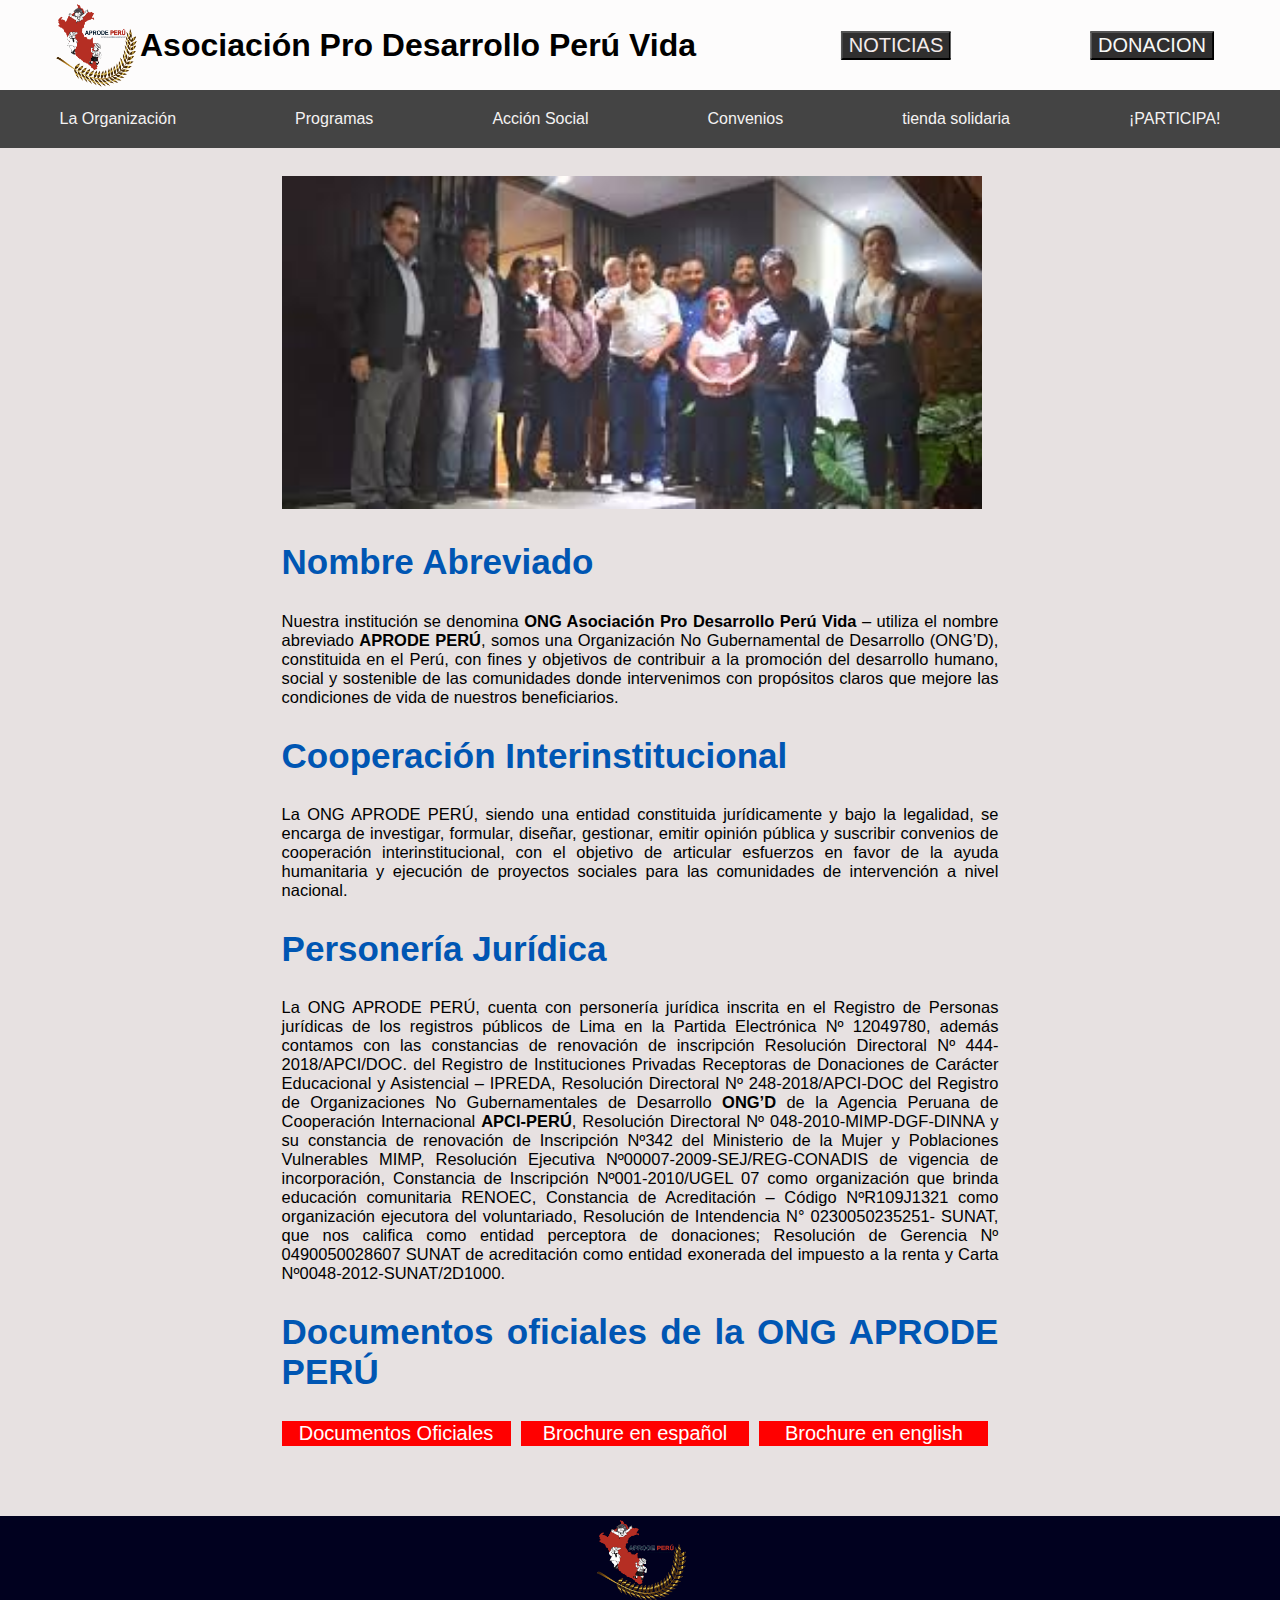
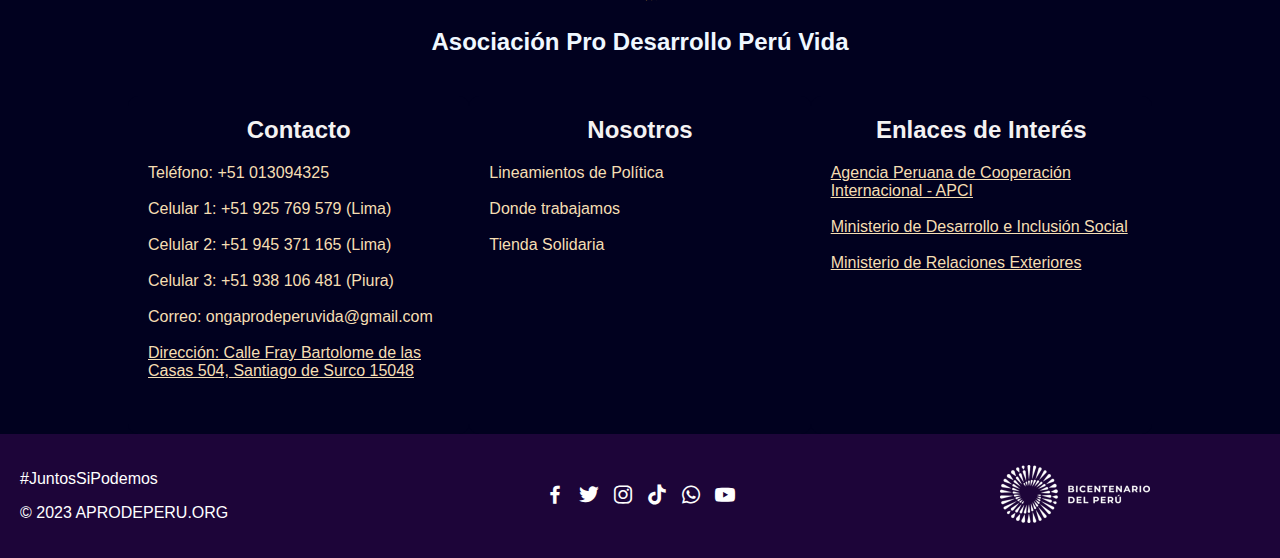
<file: marco.html>
<!DOCTYPE html>
<html lang="en">
<head>
    <meta charset="UTF-8">
    <meta name="viewport" content="width=device-width, initial-scale=1.0">
    <title>marco institucional</title>
    <link rel="stylesheet" href="estilos.css">
    <link href='https://unpkg.com/boxicons@2.1.4/css/boxicons.min.css' rel='stylesheet'>
</head>
<body>
    <div class="contenedor">
        <header class="header">
            <div class="logo-container">
                <button class="btnoticias">NOTICIAS</button>
                <button class="btdonacion">DONACION</button>
                <img src="mapa.png" alt="Logo de la ONG">
                <h1> Asociación Pro Desarrollo Perú Vida</h1>
            </div>
        
            <nav class="navbar">
                <div class="menus">
                    <button class="desplegar">La Organización</button>
                    <div class="menus-contenido">
                        <a href="saludo.html">Saludo Institucional</a>
                        <a href="filosofia.html">Filosofia</a>
                        <a href="historia.html">Historia</a>
                        <a href="objetivos.html">Objetivos</a>
                        <a href="base social.html">Base Social</a>
                        <a href="marco.html">Marco Institucional</a>
                        <a href="estructura.html">Estructura Organizativa</a>
                        <a href="transp y calidad.html">Transparencia y Calidad</a>
                    </div>
                </div>
                <div class="menus">
                    <button class="desplegar">Programas</button>
                    <div class="menus-contenido">
                        <a href="#proyecto">Voluntariado</a>
                        <a href="#proyecto">Donaciones</a>
                        <a href="#proyecto">Comercio justo</a>
                        <a href="#proyecto">Turismo Solidario</a>
                    </div>
                </div>
                <div class="menus">
                    <button class="desplegar">Acción Social</button>
                    <div class="menus-contenido">
                        <a href="#proyecto">Ayuda Humanitaria</a>
                        <a href="#proyecto">Proyectos</a>
                        <a href="#proyecto">Capacitaciones</a>
                        <a href="#proyecto">Campañas medicas peru</a>
                        <a href="#proyecto">Orientación legal</a>
                    </div>
                </div>
                <div class="menus">
                    <button class="desplegar">Convenios</button>
                    <div class="menus-contenido">
                        <a href="#proyecto">Organizaciones internacionales</a>
                        <a href="#proyecto">organizaciones nacionales</a>
                        <a href="#proyecto">Instituciones publicas y privadas</a>
                        <a href="#proyecto">Empresas Aliadas</a>
                    </div>
                </div>
                <div class="menus">
                    <button class="desplegar">tienda solidaria</button>
                </div>
                <div class="menus">
                    <button class="desplegar">¡PARTICIPA!</button>
                </div>
            </nav>
        </header>
        </div>
    <section class="marco-institucional">
        <img src="marcoinstitute.jpg" alt="marco" width="700">
            <h2>Nombre Abreviado</h2>
            <p>Nuestra institución se denomina <b>ONG Asociación Pro Desarrollo Perú Vida</b> – utiliza el nombre abreviado <b>APRODE PERÚ</b>, somos una Organización No Gubernamental de Desarrollo (ONG’D), constituida en el Perú, con fines y objetivos de contribuir a la promoción del desarrollo humano, social y sostenible de las comunidades donde intervenimos con propósitos claros que mejore las condiciones de vida de nuestros beneficiarios.</p>
            <h2>Cooperación Interinstitucional</h2>
            <p>La ONG APRODE PERÚ, siendo una entidad constituida jurídicamente y bajo la legalidad, se encarga de investigar, formular, diseñar, gestionar, emitir opinión pública y suscribir convenios de cooperación interinstitucional, con el objetivo de articular esfuerzos en favor de la ayuda humanitaria y ejecución de proyectos sociales para las comunidades de intervención a nivel nacional. </p>
            <h2>Personería Jurídica</h2>
            <p>La ONG APRODE PERÚ, cuenta con personería jurídica inscrita en el Registro de Personas jurídicas de los registros públicos de Lima en la Partida Electrónica Nº 12049780, además contamos con las constancias de renovación de inscripción Resolución Directoral Nº 444-2018/APCI/DOC. del Registro de Instituciones Privadas Receptoras de Donaciones de Carácter Educacional y Asistencial – IPREDA, Resolución Directoral Nº 248-2018/APCI-DOC del Registro de Organizaciones No Gubernamentales de Desarrollo <b>ONG’D</b> de la Agencia Peruana de Cooperación Internacional <b>APCI-PERÚ</b>, Resolución Directoral Nº 048-2010-MIMP-DGF-DINNA y su constancia de renovación de Inscripción Nº342 del Ministerio de la Mujer y Poblaciones Vulnerables MIMP, Resolución Ejecutiva Nº00007-2009-SEJ/REG-CONADIS de vigencia de incorporación, Constancia de Inscripción Nº001-2010/UGEL 07 como organización que brinda educación comunitaria RENOEC, Constancia de Acreditación – Código NºR109J1321 como organización ejecutora del voluntariado, Resolución de Intendencia N° 0230050235251- SUNAT, que nos califica como entidad perceptora de donaciones; Resolución de Gerencia Nº 0490050028607 SUNAT de acreditación como entidad exonerada del impuesto a la renta y Carta Nº0048-2012-SUNAT/2D1000.</p>
            <h2>Documentos oficiales de la ONG APRODE PERÚ</h2>
            <div class="marco-btn">
                
                <button class="documento">Documentos Oficiales</button>
                <button class="documento">Brochure en español</button>
                <button class="documento">Brochure en english</button>
            </div>
    </section>
    <section class="filas">
        <div class="centrado">
            <img src="mapa.png" alt="Logo de la ONG" class="logo">
        </div>
        <h2>Asociación Pro Desarrollo Perú Vida</h2>
        <div class="distribucion">
        <div class="contacto">
        <h2>Contacto</h2>
        <ul>
            <li>Teléfono: +51 013094325</li><br>
            <li>Celular 1: +51 925 769 579 (Lima)</li><br>
            <li>Celular 2: +51 945 371 165 (Lima)</li><br>
            <li>Celular 3: +51 938 106 481 (Piura)</li><br>
            <li>Correo: ongaprodeperuvida@gmail.com</li><br>
            <li><a href="https://www.google.com/maps/place/Calle+Fray+Bartolome+de+las+Casas+504,+Santiago+de+Surco+15048/@-12.1334664,-77.0117956,17z/data=!3m1!4b1!4m6!3m5!1s0x9105b7ff6ad731af:0xcb7e700a46a44eaa!8m2!3d-12.1334664!4d-77.0117956!16s%2Fg%2F11h_44z07t?entry=ttu">Dirección: Calle Fray Bartolome de las Casas 504, Santiago de Surco 15048</a></li><br>
        </ul>
        </div>
    
    
    <div class="nosotros">
        <h2>Nosotros</h2>
        <ul>
            <li>Lineamientos de Política</li><br>
            <li>Donde trabajamos</li><br>
            <li>Tienda Solidaria</li><br>
        </ul>
    </div>
    
    <div class="enlaces">
        <h2>Enlaces de Interés</h2>
        <ul>
            <li><a href="https://www.apci.gob.pe/">Agencia Peruana de Cooperación Internacional - APCI</a></li><br>
            <li><a href="https://www.midis.gob.pe/">Ministerio de Desarrollo e Inclusión Social</a></li><br>
            <li><a href="https://www.rree.gob.pe/">Ministerio de Relaciones Exteriores</a></li><br>
        </ul>
    </div>
        </div>
    </section>
    <footer>
        <div class="texto">
            <p>#JuntosSiPodemos</p>
            <p>© 2023 APRODEPERU.ORG</p>
        </div>
        <div class="imagenes-icon">
            <a href="https://www.facebook.com/aprodeperu/">
                <i class='bx bxl-facebook'></i></a>
            <a href="https://twitter.com/i/flow/login?redirect_after_login=%2FAprodePeru">
                <i class='bx bxl-twitter' ></i></a>
            <a href="https://www.instagram.com/ongaprodeperu/">
                <i class='bx bxl-instagram' ></i></a>
            <a href="https://www.tiktok.com/@aprodeperuoficial?_t=8hk0ZTE3VEz&_r=1">
                <i class='bx bxl-tiktok' ></i></a>
            <a href="https://api.whatsapp.com/send?phone=5115114631">
                <i class='bx bxl-whatsapp' ></i></a>
            <a href="https://www.youtube.com/channel/UC79MuiNXLNsoFRZD40B_sYQ">
                <i class='bx bxl-youtube' ></i></a>
        </div>
    <div class="imagen">
        <a href="https://bicentenario.gob.pe/">
        <img src="bicentenario.png" alt="bicentenario"></a>
    </div>
    </footer>
</body>
</html>
</file>
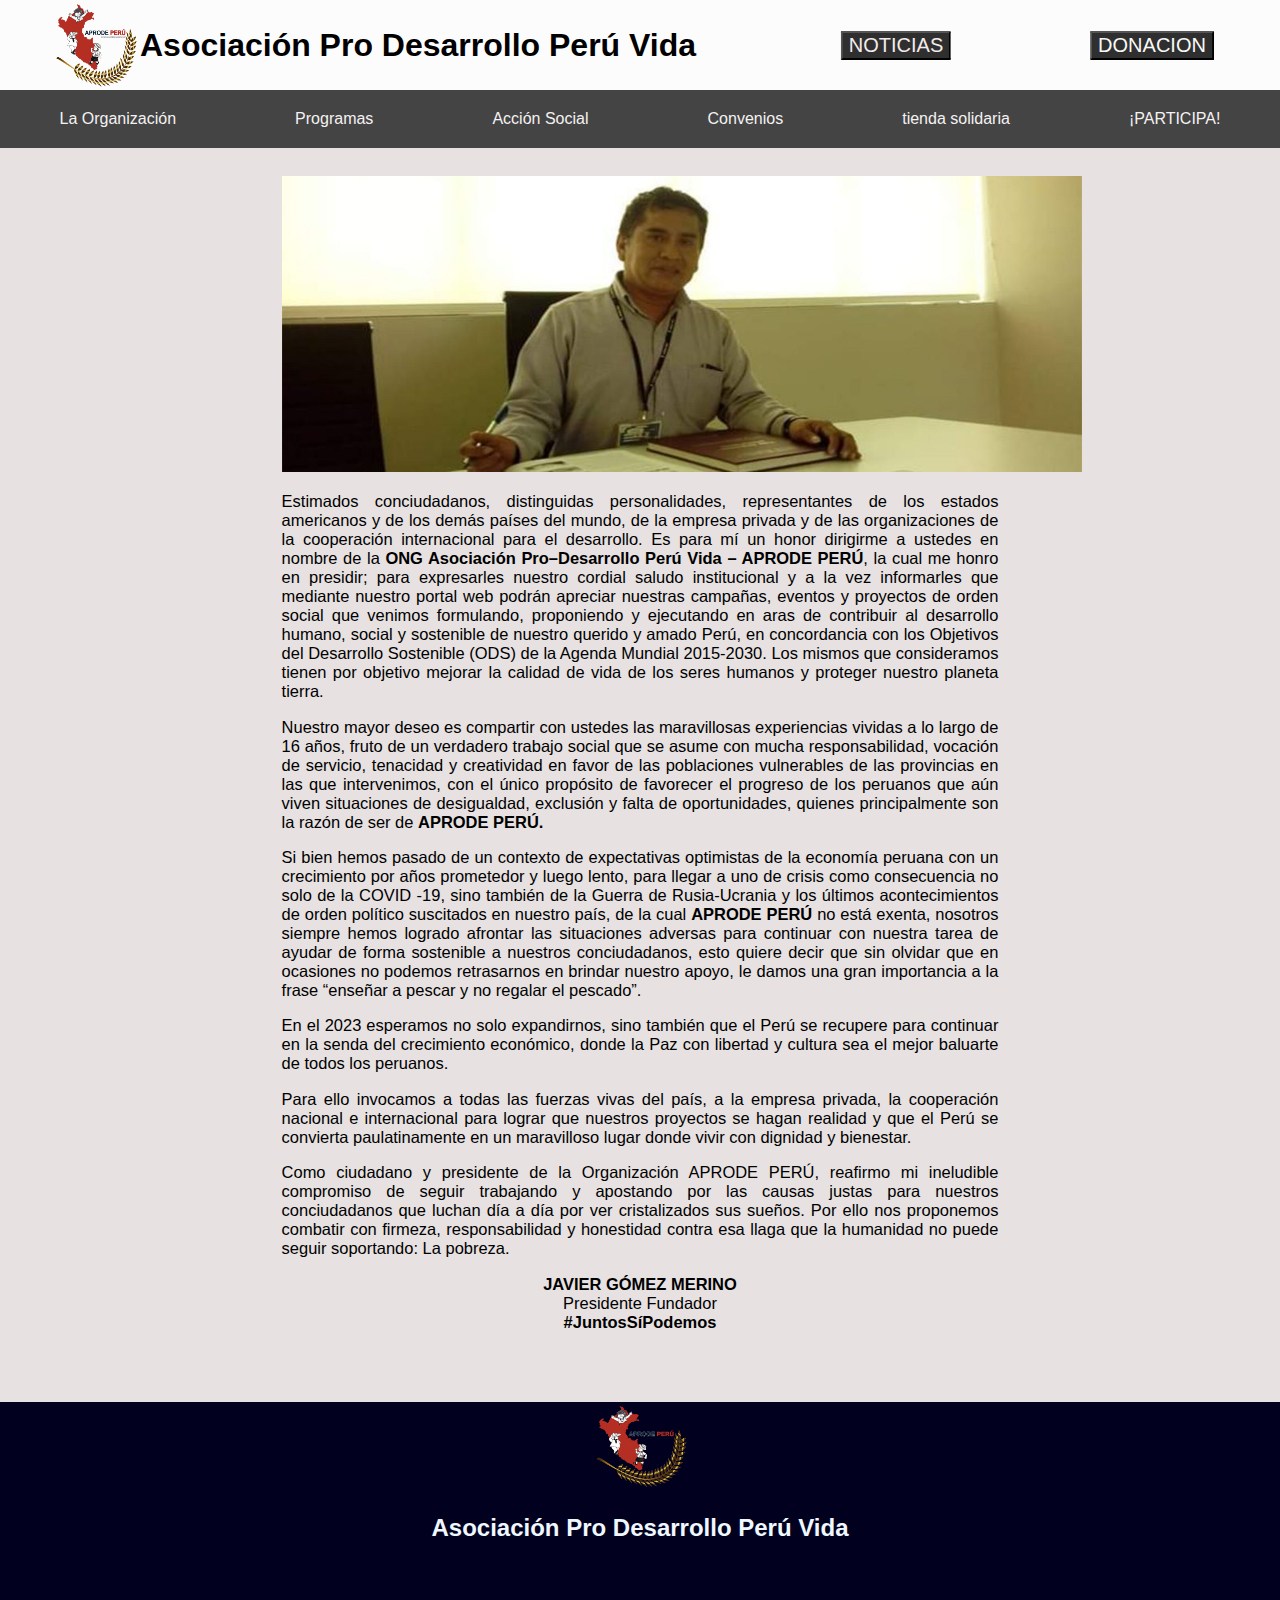
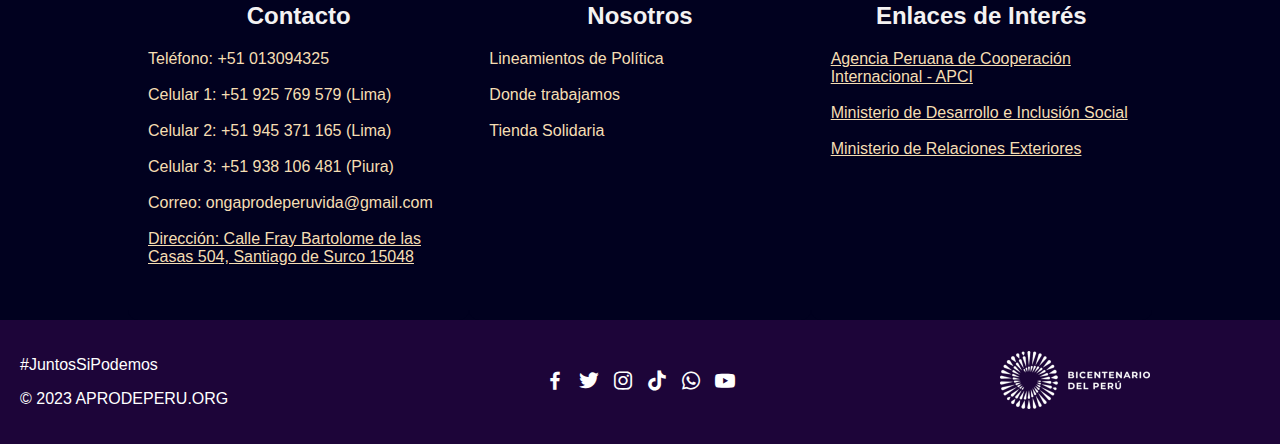
<file: saludo.html>
<!DOCTYPE html>
<html lang="en">
<head>
    <meta charset="UTF-8">
    <meta name="viewport" content="width=device-width, initial-scale=1.0">
    <title>Saludo</title>
    <link rel="stylesheet" href="estilos.css">
    <link href='https://unpkg.com/boxicons@2.1.4/css/boxicons.min.css' rel='stylesheet'>
</head>
<body>
    <div class="contenedor">
        <header class="header">
            <div class="logo-container">
                <button class="btnoticias">NOTICIAS</button>
                <button class="btdonacion">DONACION</button>
                <img src="mapa.png" alt="Logo de la ONG">
                <h1> Asociación Pro Desarrollo Perú Vida</h1>
            </div>
        
            <nav class="navbar">
                <div class="menus">
                    <button class="desplegar">La Organización</button>
                    <div class="menus-contenido">
                        <a href="saludo.html">Saludo Institucional</a>
                        <a href="filosofia.html">Filosofia</a>
                        <a href="historia.html">Historia</a>
                        <a href="objetivos.html">Objetivos</a>
                        <a href="base social.html">Base Social</a>
                        <a href="marco.html">Marco Institucional</a>
                        <a href="estructura.html">Estructura Organizativa</a>
                        <a href="transp y calidad.html">Transparencia y Calidad</a>
                    </div>
                </div>
                <div class="menus">
                    <button class="desplegar">Programas</button>
                    <div class="menus-contenido">
                        <a href="#proyecto">Voluntariado</a>
                        <a href="#proyecto">Donaciones</a>
                        <a href="#proyecto">Comercio justo</a>
                        <a href="#proyecto">Turismo Solidario</a>
                    </div>
                </div>
                <div class="menus">
                    <button class="desplegar">Acción Social</button>
                    <div class="menus-contenido">
                        <a href="#proyecto">Ayuda Humanitaria</a>
                        <a href="#proyecto">Proyectos</a>
                        <a href="#proyecto">Capacitaciones</a>
                        <a href="#proyecto">Campañas medicas peru</a>
                        <a href="#proyecto">Orientación legal</a>
                    </div>
                </div>
                <div class="menus">
                    <button class="desplegar">Convenios</button>
                    <div class="menus-contenido">
                        <a href="#proyecto">Organizaciones internacionales</a>
                        <a href="#proyecto">organizaciones nacionales</a>
                        <a href="#proyecto">Instituciones publicas y privadas</a>
                        <a href="#proyecto">Empresas Aliadas</a>
                    </div>
                </div>
                <div class="menus">
                    <button class="desplegar">tienda solidaria</button>
                </div>
                <div class="menus">
                    <button class="desplegar">¡PARTICIPA!</button>
                </div>
            </nav>
        </header>
        </div>
                <section class="content-saludo">
                    <img src="foto1.jpg" alt="Imagen" width="800"> 
                    <p>Estimados conciudadanos, distinguidas personalidades, representantes de los estados americanos y de los demás países del mundo, de la empresa privada y de las organizaciones de la cooperación internacional para el desarrollo. Es para mí un honor dirigirme a ustedes en nombre de la <b>ONG Asociación Pro–Desarrollo Perú Vida – APRODE PERÚ</b>, la cual me honro en presidir; para expresarles nuestro cordial saludo institucional y a la vez informarles que mediante nuestro portal web podrán apreciar nuestras campañas, eventos y proyectos de orden social que venimos formulando, proponiendo y ejecutando en aras de contribuir al desarrollo humano, 
                        social y sostenible de nuestro querido y amado Perú, en concordancia con los Objetivos del Desarrollo Sostenible (ODS) de la Agenda Mundial 2015-2030. Los mismos que consideramos tienen por objetivo mejorar la calidad de vida de los seres humanos y proteger nuestro planeta tierra.</p>

                    <p>Nuestro mayor deseo es compartir con ustedes las maravillosas experiencias vividas a lo largo de 16 años, fruto de un verdadero trabajo social que se asume con mucha responsabilidad, vocación de servicio, 
                        tenacidad y creatividad en favor de las poblaciones vulnerables de las provincias en las que intervenimos, con el único propósito de favorecer el progreso de los peruanos que aún viven situaciones de desigualdad, exclusión y falta de oportunidades, quienes principalmente son la razón de ser de <b>APRODE PERÚ.</b></p>
                        
                    <p>Si bien hemos pasado de un contexto de expectativas optimistas de la economía peruana con un crecimiento por años prometedor y luego lento, para llegar a uno de crisis como consecuencia no solo de la COVID -19, sino también de la Guerra de Rusia-Ucrania y los últimos acontecimientos de orden político suscitados en nuestro país, de la cual <b>APRODE PERÚ</b> no está exenta,
                        nosotros siempre hemos logrado afrontar las situaciones adversas para continuar con nuestra tarea de ayudar de forma sostenible a nuestros conciudadanos, esto quiere decir que sin olvidar que en ocasiones no podemos retrasarnos en brindar nuestro apoyo, le damos una gran importancia a la frase “enseñar a pescar y no regalar el pescado”.</p>
                        
                    <p>En el 2023 esperamos no solo expandirnos, sino también que el Perú se recupere para continuar en la senda del crecimiento económico, donde la Paz con libertad y cultura sea el mejor baluarte de todos los peruanos.</p>
                        
                    <p>Para ello invocamos a todas las fuerzas vivas del país, a la empresa privada, la cooperación nacional e internacional para lograr que nuestros proyectos se hagan realidad y que el Perú se convierta paulatinamente en un maravilloso lugar donde vivir con dignidad y bienestar.</p>
                        
                    <p>Como ciudadano y presidente de la Organización APRODE PERÚ, reafirmo mi ineludible compromiso de seguir trabajando y apostando por las causas justas para nuestros conciudadanos que luchan día a día por ver cristalizados sus sueños. Por ello nos proponemos combatir con firmeza, responsabilidad y honestidad contra esa llaga que la humanidad no puede seguir soportando: La pobreza.</p>
                        
                    <p style="text-align: center;"><b> JAVIER GÓMEZ MERINO</b><br>
                        Presidente Fundador<br>
                        
                        <b>#JuntosSíPodemos</b></p>
                </section>
                <section class="filas">
                    <div class="centrado">
                        <img src="mapa.png" alt="Logo de la ONG" class="logo">
                    </div>
                    <h2>Asociación Pro Desarrollo Perú Vida</h2>
                    <div class="distribucion">
                    <div class="contacto">
                    <h2>Contacto</h2>
                    <ul>
                        <li>Teléfono: +51 013094325</li><br>
                        <li>Celular 1: +51 925 769 579 (Lima)</li><br>
                        <li>Celular 2: +51 945 371 165 (Lima)</li><br>
                        <li>Celular 3: +51 938 106 481 (Piura)</li><br>
                        <li>Correo: ongaprodeperuvida@gmail.com</li><br>
                        <li><a href="https://www.google.com/maps/place/Calle+Fray+Bartolome+de+las+Casas+504,+Santiago+de+Surco+15048/@-12.1334664,-77.0117956,17z/data=!3m1!4b1!4m6!3m5!1s0x9105b7ff6ad731af:0xcb7e700a46a44eaa!8m2!3d-12.1334664!4d-77.0117956!16s%2Fg%2F11h_44z07t?entry=ttu">Dirección: Calle Fray Bartolome de las Casas 504, Santiago de Surco 15048</a></li><br>
                    </ul>
                    </div>
                
                
                <div class="nosotros">
                    <h2>Nosotros</h2>
                    <ul>
                        <li>Lineamientos de Política</li><br>
                        <li>Donde trabajamos</li><br>
                        <li>Tienda Solidaria</li><br>
                    </ul>
                </div>
                
                <div class="enlaces">
                    <h2>Enlaces de Interés</h2>
                    <ul>
                        <li><a href="https://www.apci.gob.pe/">Agencia Peruana de Cooperación Internacional - APCI</a></li><br>
                        <li><a href="https://www.midis.gob.pe/">Ministerio de Desarrollo e Inclusión Social</a></li><br>
                        <li><a href="https://www.rree.gob.pe/">Ministerio de Relaciones Exteriores</a></li><br>
                    </ul>
                </div>
                    </div>
                </section>
                <footer>
                    <div class="texto">
                        <p>#JuntosSiPodemos</p>
                        <p>© 2023 APRODEPERU.ORG</p>
                    </div>
                    <div class="imagenes-icon">
                        <a href="https://www.facebook.com/aprodeperu/">
                            <i class='bx bxl-facebook'></i></a>
                        <a href="https://twitter.com/i/flow/login?redirect_after_login=%2FAprodePeru">
                            <i class='bx bxl-twitter' ></i></a>
                        <a href="https://www.instagram.com/ongaprodeperu/">
                            <i class='bx bxl-instagram' ></i></a>
                        <a href="https://www.tiktok.com/@aprodeperuoficial?_t=8hk0ZTE3VEz&_r=1">
                            <i class='bx bxl-tiktok' ></i></a>
                        <a href="https://api.whatsapp.com/send?phone=5115114631">
                            <i class='bx bxl-whatsapp' ></i></a>
                        <a href="https://www.youtube.com/channel/UC79MuiNXLNsoFRZD40B_sYQ">
                            <i class='bx bxl-youtube' ></i></a>
                    </div>
                <div class="imagen">
                    <a href="https://bicentenario.gob.pe/">
                    <img src="bicentenario.png" alt="bicentenario"></a>
                </div>
                </footer>
        
    </body>
    </html>
</file>
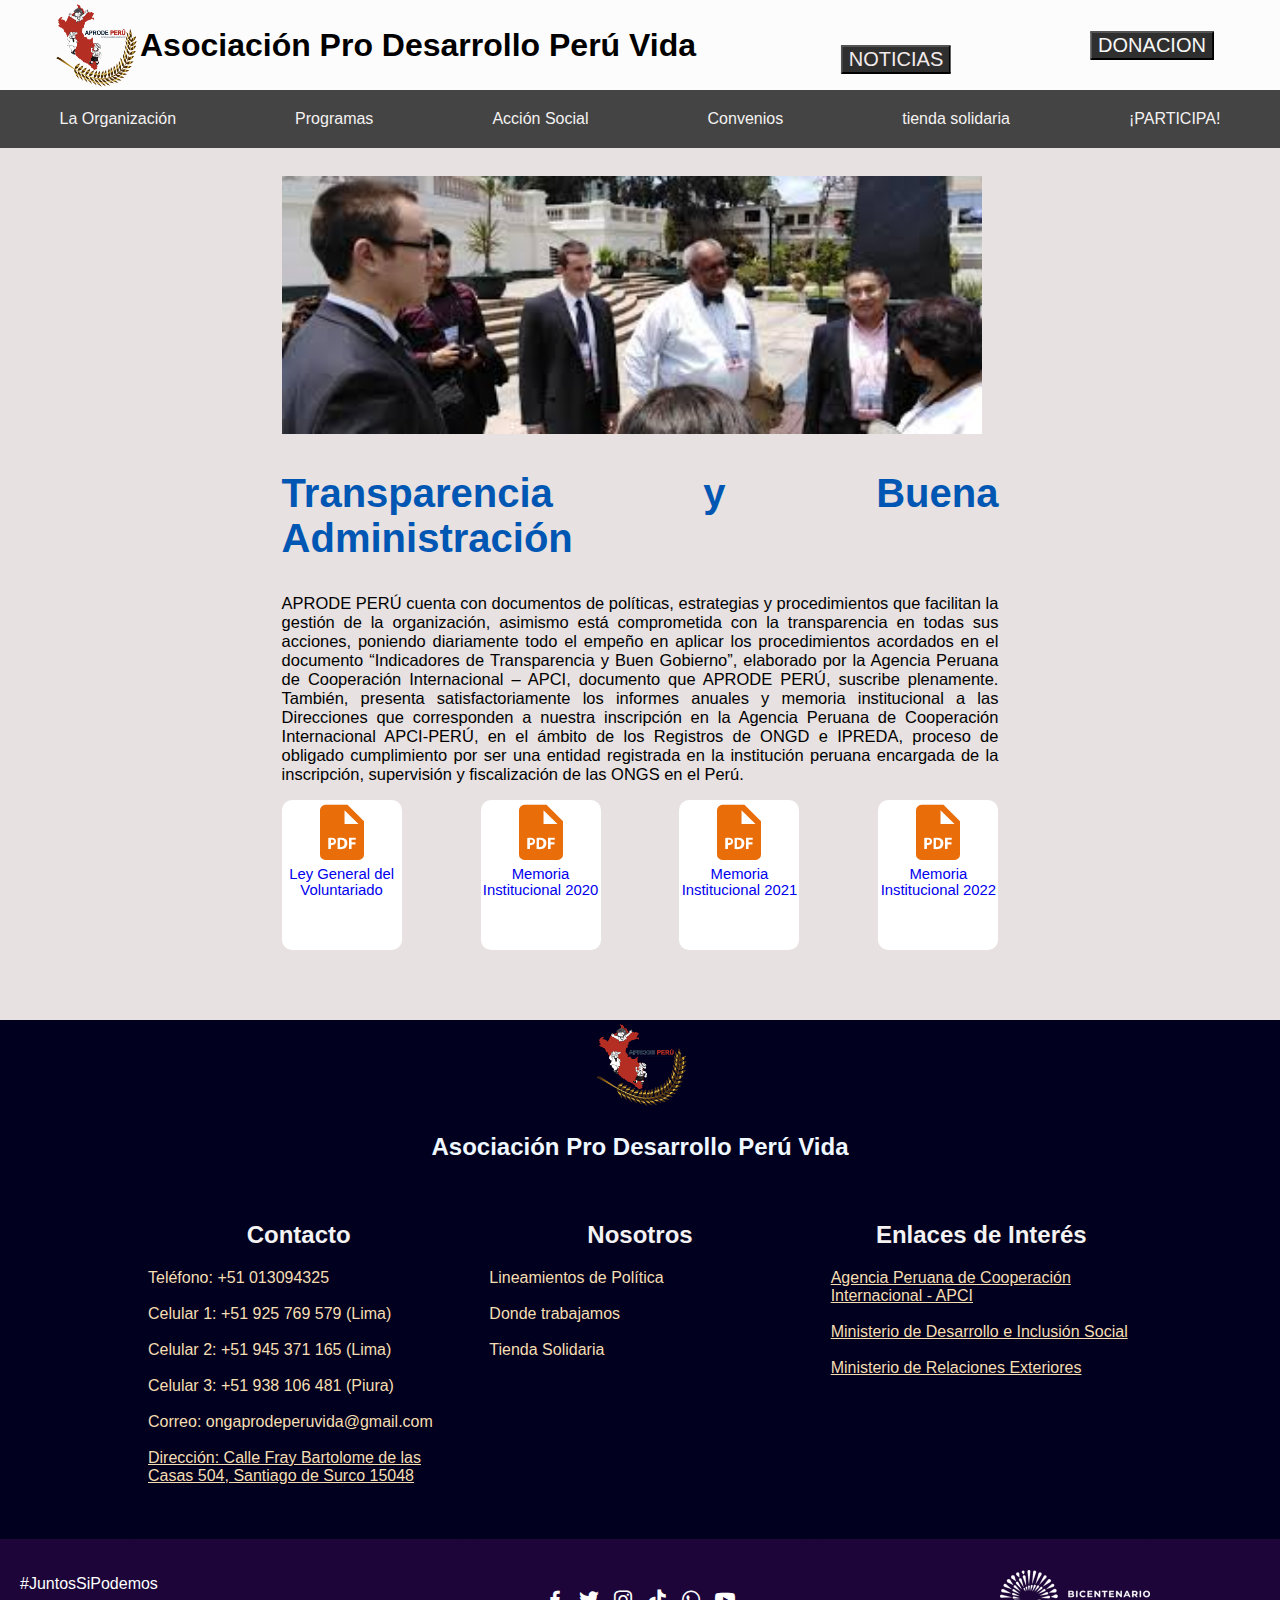
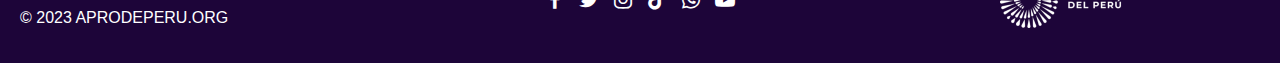
<file: transp y calidad.html>
<!DOCTYPE html>
<html lang="en">
<head>
    <meta charset="UTF-8">
    <meta name="viewport" content="width=device-width, initial-scale=1.0">
    <title>transparencia y calidad</title>
    <link rel="stylesheet" href="estilos.css">
    <link href='https://unpkg.com/boxicons@2.1.4/css/boxicons.min.css' rel='stylesheet'>
</head>
<body>
    <div class="contenedor">
        <header class="header">
            <div class="logo-container">
                <a href="index.html">
                <button class="btnoticias">NOTICIAS</button></a>
                <button class="btdonacion">DONACION</button>
                <img src="mapa.png" alt="Logo de la ONG">
                <h1> Asociación Pro Desarrollo Perú Vida</h1>
            </div>
        
            <nav class="navbar">
                <div class="menus">
                    <button class="desplegar">La Organización</button>
                    <div class="menus-contenido">
                        <a href="saludo.html">Saludo Institucional</a>
                        <a href="filosofia.html">Filosofia</a>
                        <a href="historia.html">Historia</a>
                        <a href="objetivos.html">Objetivos</a>
                        <a href="base social.html">Base Social</a>
                        <a href="marco.html">Marco Institucional</a>
                        <a href="estructura.html">Estructura Organizativa</a>
                        <a href="transp y calidad.html">Transparencia y Calidad</a>
                    </div>
                </div>
                <div class="menus">
                    <button class="desplegar">Programas</button>
                    <div class="menus-contenido">
                        <a href="#proyecto">Voluntariado</a>
                        <a href="#proyecto">Donaciones</a>
                        <a href="#proyecto">Comercio justo</a>
                        <a href="#proyecto">Turismo Solidario</a>
                    </div>
                </div>
                <div class="menus">
                    <button class="desplegar">Acción Social</button>
                    <div class="menus-contenido">
                        <a href="#proyecto">Ayuda Humanitaria</a>
                        <a href="#proyecto">Proyectos</a>
                        <a href="#proyecto">Capacitaciones</a>
                        <a href="#proyecto">Campañas medicas peru</a>
                        <a href="#proyecto">Orientación legal</a>
                    </div>
                </div>
                <div class="menus">
                    <button class="desplegar">Convenios</button>
                    <div class="menus-contenido">
                        <a href="#proyecto">Organizaciones internacionales</a>
                        <a href="#proyecto">organizaciones nacionales</a>
                        <a href="#proyecto">Instituciones publicas y privadas</a>
                        <a href="#proyecto">Empresas Aliadas</a>
                    </div>
                </div>
                <div class="menus">
                    <button class="desplegar">tienda solidaria</button>
                </div>
                <div class="menus">
                    <button class="desplegar">¡PARTICIPA!</button>
                </div>
            </nav>
        </header>
        </div>
    <section class="transparencia">
        <img src="imgtransparencia.jpg" alt="Imagen" width="700"> 
        <h2>Transparencia y Buena Administración</h2>
        <p>APRODE PERÚ cuenta con documentos de políticas, estrategias y procedimientos que facilitan la gestión de la organización, asimismo está comprometida con la transparencia en todas sus acciones, poniendo diariamente todo el empeño en aplicar los procedimientos acordados en el documento “Indicadores de Transparencia y Buen Gobierno”, elaborado por la Agencia Peruana de Cooperación Internacional – APCI, documento que APRODE PERÚ, suscribe plenamente.

            También, presenta satisfactoriamente los informes anuales y memoria institucional a las Direcciones que corresponden a nuestra inscripción en la Agencia Peruana de Cooperación Internacional APCI-PERÚ, en el ámbito de los Registros de ONGD e IPREDA, proceso de obligado cumplimiento por ser una entidad registrada en la institución peruana encargada de la inscripción, supervisión y fiscalización de las ONGS en el Perú.</p>
         <div class="img-tranparencia"> 
            <a href="ler 27692.pdf">
                <i class='bx bxs-file-pdf'></i> <p>Ley General del
                    Voluntariado</p></a>
            <a href="https://www.facebook.com/aprodeperu/">
                <i class='bx bxs-file-pdf'></i><p>Memoria
                    Institucional 2020</p></a>
            <a href="https://www.facebook.com/aprodeperu/">
                <i class='bx bxs-file-pdf'></i><p>Memoria
                    Institucional 2021</p></a>
            <a href="https://www.facebook.com/aprodeperu/">
                <i class='bx bxs-file-pdf'></i><p>Memoria
                    Institucional 2022</p></a>
        </div>
    </section>
    <section class="filas">
        <div class="centrado">
            <img src="mapa.png" alt="Logo de la ONG" class="logo">
        </div>
        <h2>Asociación Pro Desarrollo Perú Vida</h2>
        <div class="distribucion">
        <div class="contacto">
        <h2>Contacto</h2>
        <ul>
            <li>Teléfono: +51 013094325</li><br>
            <li>Celular 1: +51 925 769 579 (Lima)</li><br>
            <li>Celular 2: +51 945 371 165 (Lima)</li><br>
            <li>Celular 3: +51 938 106 481 (Piura)</li><br>
            <li>Correo: ongaprodeperuvida@gmail.com</li><br>
            <li><a href="https://www.google.com/maps/place/Calle+Fray+Bartolome+de+las+Casas+504,+Santiago+de+Surco+15048/@-12.1334664,-77.0117956,17z/data=!3m1!4b1!4m6!3m5!1s0x9105b7ff6ad731af:0xcb7e700a46a44eaa!8m2!3d-12.1334664!4d-77.0117956!16s%2Fg%2F11h_44z07t?entry=ttu">Dirección: Calle Fray Bartolome de las Casas 504, Santiago de Surco 15048</a></li><br>
        </ul>
        </div>
    
    
    <div class="nosotros">
        <h2>Nosotros</h2>
        <ul>
            <li>Lineamientos de Política</li><br>
            <li>Donde trabajamos</li><br>
            <li>Tienda Solidaria</li><br>
        </ul>
    </div>
    
    <div class="enlaces">
        <h2>Enlaces de Interés</h2>
        <ul>
            <li><a href="https://www.apci.gob.pe/">Agencia Peruana de Cooperación Internacional - APCI</a></li><br>
            <li><a href="https://www.midis.gob.pe/">Ministerio de Desarrollo e Inclusión Social</a></li><br>
            <li><a href="https://www.rree.gob.pe/">Ministerio de Relaciones Exteriores</a></li><br>
        </ul>
    </div>
        </div>
    </section>
    <footer>
        <div class="texto">
            <p>#JuntosSiPodemos</p>
            <p>© 2023 APRODEPERU.ORG</p>
        </div>
        <div class="imagenes-icon">
            <a href="https://www.facebook.com/aprodeperu/">
                <i class='bx bxl-facebook'></i></a>
            <a href="https://twitter.com/i/flow/login?redirect_after_login=%2FAprodePeru">
                <i class='bx bxl-twitter' ></i></a>
            <a href="https://www.instagram.com/ongaprodeperu/">
                <i class='bx bxl-instagram' ></i></a>
            <a href="https://www.tiktok.com/@aprodeperuoficial?_t=8hk0ZTE3VEz&_r=1">
                <i class='bx bxl-tiktok' ></i></a>
            <a href="https://api.whatsapp.com/send?phone=5115114631">
                <i class='bx bxl-whatsapp' ></i></a>
            <a href="https://www.youtube.com/channel/UC79MuiNXLNsoFRZD40B_sYQ">
                <i class='bx bxl-youtube' ></i></a>
        </div>
    <div class="imagen">
        <a href="https://bicentenario.gob.pe/">
        <img src="bicentenario.png" alt="bicentenario"></a>
    </div>
    </footer>
</body>
</html>
</file>
<file: estilos.css>
body {
    font-family: Arial, sans-serif;
    margin: 0;
    padding: 0;
    background-color: #e7e1e1;
    
}

.contenedor {
    max-width: 0px;
    margin: 0 ;
    padding: 0;
    border: 0px solid #ccc;
    border-radius: 10px;
    box-shadow: 0 0 10px rgba(0, 0, 0, 0.1);
    margin-top: 150px;
}

.header {
    background-color: #fdfcfc;
    position: fixed;
    top: 0; /* Posicionar el encabezado en la parte superior */
    width: 100%; /* Establecer el ancho al 100% */
    z-index: 1000;
}
.texto6-centrado {
    text-align: center;
    padding: 20px; /* Ajusta el espaciado según lo necesites */
    background: yellow;
}

.logo-container {
    display: flex;
    align-items: center;
}

.logo-container img {
    width: 90px;
    height: 90px;
    margin-left: 50px;
    
}
.logo-container .btnoticias{
    position: absolute;
    left: 70%;
    transform: translateX(-50%);
    background: rgb(48, 47, 47);
    color: #f3ebeb;
    border-radius: 1px;
    font-size: 20px;
    cursor: pointer;
}
.logo-container .btdonacion{
    position: absolute;
    left: 90%;
    transform: translateX(-50%);
    background: rgb(48, 47, 47);
    color: #f8f9f7;
    border-radius: 1px;
    font-size: 20px;
    cursor: pointer;
}

.navbar {
    display: flex;
    justify-content: space-around;
    background-color: #444; 
    padding: 10px 0; 
}

.menus {
    position: relative;
}

.desplegar {
    background-color: transparent;
    border: none;
    color: #f4f2f2;
    font-size: 16px;
    cursor: pointer;
    padding: 10px;
    margin: 0;
}

.menus-contenido {
    display: none;
    position: absolute;
    background-color: #d24141;
    min-width: 200px;
    box-shadow: 0 8px 16px rgba(0,0,0,0.2);
    z-index: 1;
    transition: opacity 0.3s ease-in-out;
}

.menus-contenido a {
    color: #fff;
    padding: 12px 16px;
    text-decoration: none;
    display: block;
}

.menus:hover .menus-contenido {
    display: block;
    opacity: 1;
}
.menus-contenido a:hover {
    background-color: #121212;
    border: 2px solid #151313; 
    padding: 10px;
}
.filas {
    display: flex;
    justify-content: center;
    align-items: center;
    flex-direction: column;
    background-color: rgb(1, 1, 31);
    margin-top: 70px;
}

.centrado {
    text-align: center;
}
.filas h2{
    color: aliceblue;
}

.logo {
    width: 100px; /* Ajusta el tamaño de la imagen según sea necesario */
}

.contacto{
    background-color: rgb(1, 1, 31);
    padding: 20px;
    border-radius: 10px;
    flex: 1;
}
.contacto li a{
    color: wheat;
}
.nosotros,
.enlaces {
    background-color: rgb(1, 1, 31);
    padding: 20px;
    border-radius: 10px;
    flex: 1; /* Ajusta la distribución de las columnas */
}

.contacto ul,
.nosotros ul,
.enlaces ul {
    list-style: none;
    padding: 0;
    color: wheat;
}

.contacto h2,
.nosotros h2,
.enlaces h2 {
    margin-top: 0;
    text-align: center;
    color: #f4f2f2;
}

.distribucion {
    display: flex;
    justify-content: space-around; 
    width: 80%; 
    margin-top: 20px;
}
.enlaces ul li a{
    color: wheat;
}
footer {
    display: flex;
    justify-content: space-between;
    align-items: center;
    background-color: #1d0539;
    padding: 20px;
}

.texto {
    flex: 1;
    color: #fff;
}

.imagenes-icon {
    flex: 1;
    display: flex;
    justify-content: center;
    color: #fbf2f2; 
    transition: color 0.3s;
}
.imagenes-icon i:hover {
    color: #b6b613;
}

.imagenes-icon i {
    margin: 0 5px;
    font-size: 24px;
    color: white;
}

.imagen {
    flex: 1;
    text-align: right;
}

.imagen img {
    width: 150px;
    height: auto;
    padding-right: 110px;
}
/*estilos para opcion filosofia*/
.filosofiainfo {
    display: flex;
    flex-direction: column;
    align-items: center; 
}


.centro {
    margin-bottom: 20px; 
}

.abajo {
    display: grid;
    grid-template-columns: repeat(2, 1fr); 
    gap: 20px; 
}
.img_filosofia3 {
    position: relative;
    display: inline-block;
    overflow: hidden;
    width: 300px; /* Ancho de la imagen */
    height: 300px; /* Altura de la imagen */
}

.img_filosofia3 img {
    display: block;
    width: 100%;
    height: auto;
    opacity: 0.7;
    background-color: #000000;
    transition: opacity 0.3s; /* Transición de opacidad */
}

.img_filosofia3:hover img {
    opacity: 0.7; /* Opacidad de la imagen al pasar el cursor */
}

.img_filosofia3 h3 {
    position: absolute;
    top: 50%;
    left: 50%;
    transform: translate(-50%, -50%);
    margin: 0;
    padding: 0;
    text-align: center;
    color: white; /* Color del texto */
    z-index: 1; /* Capa superior */
    opacity: 1; /* Mostrar inicialmente */
    transition: opacity 0.3s; /* Transición de opacidad */
}

.img_filosofia3:hover h3 {
    opacity: 0; /* Ocultar al pasar el cursor */
}

.img_filosofia3 .overlay {
    position: absolute;
    top: 0;
    left: 0;
    width: 100%;
    height: 100%;
    background-color: rgba(2, 15, 96, 0.7); /* Color de fondo semi-transparente */
    opacity: 0; /* Inicialmente oculto */
    transition: opacity 0.3s; /* Transición de opacidad */
    text-align: center;
    padding-top: 50px; /* Espacio superior */
    box-sizing: border-box;
}

.img_filosofia3:hover .overlay {
    opacity: 1; /* Mostrar al pasar el cursor */
}

.img_filosofia3 p {
    color: white; /* Color del texto */
    padding: 0 20px; /* Espacio alrededor del texto */
}
/*secccion 1 carrusel */
.efectoimagen {
    position: relative;
    overflow: hidden;
    margin-top: -17px;
}

.efecto-contenido {
    transition: transform 0.5s ease;
}

.efecto-contenido img {
    width: 100%;
    height: auto;
    object-fit: cover;
}

.efectoimagen img:first-child {
    display: block;
}

.efectoimagen .prev,
.efectoimagen .next{
    position: absolute;
    top: 50%;
    transform: translateY(-50%);
    background: rgb(14, 13, 8);
    color: #fdfcfc;
    font-size: 24px;
    cursor: pointer;
}

.prev {
    left: 10px;
}

.next {
    right: 10px;
}
.contenido-imagen {
    position: relative;
    display: inline-block;
}
.botonimg2,
.boton4,
.boton5,
.boton6,
.boton7,
.boton8,
.boton9,
.boton10,
.boton11 {
    position: absolute;
    bottom: 150px;
    left: 50%;
    transform: translateX(-50%);
    background-color: #fbf9f9;
    color: #080505;
    border: none;
    padding: 10px 20px;
    font-size: 16px;
    cursor: pointer;
}
.inscribite{
    position: absolute;
    bottom: 10px;
    left: 90%;
    transform: translateX(-50%);
    background-color: #333;
    color: #fff;
    border: none;
    padding: 10px 20px;
    font-size: 16px;
    cursor: pointer;
    white-space: nowrap;
}
.boton{
    position: absolute;
    bottom: 20px;
    left: 50%;
    transform: translateX(-50%);
    background-color: #f5f2f2;
    color: #0a0101;
    border: none;
    padding: 10px 20px;
    font-size: 16px;
    cursor: pointer;
}
.informes{
    position: absolute;
    bottom: 10px;
    left: 90%;
    transform: translateX(-50%);
    background-color: #333;
    color: #fff;
    border: none;
    padding: 10px 20px;
    font-size: 16px;
    cursor: pointer;
    white-space: nowrap;
}
.texto-imagen2,
.texto-imagen4,
.texto-imagen5,
.texto-imagen6,
.texto-imagen7,
.texto-imagen8,
.texto-imagen10,
.texto-imagen11 {
    position: absolute;
    bottom: 190px;
    left: 50%;
    transform: translateX(-50%);
    background-color: rgba(0, 0, 0, 0.7);
    color: #fff;
    padding: 10px 20px;
    font-size: 70px;
    text-align: center;
    white-space: nowrap;
}
.info {
    display: flex;
    justify-content: space-between; /* Alinea los elementos a los extremos */
    margin-top: 70px;
}

.contenido {
    display: flex;
    align-items: flex-start; /* Alinea los elementos de contenido al principio */
}

.texto1 {
    flex: 1; /* El texto ocupa todo el espacio restante */
    padding-left: 70px;
    color: #000;
    font-size: 20px;
}
.imagenniña{
    position: relative;
}


.imagenniña img {
    width: 550px; /* Tamaño de la imagen */
    height: auto;
    padding-right: 12px;
}

.membresia {
    position: absolute;
    bottom: 0; /* Pegado en la parte inferior de la imagen */
    left: 50%;
    transform: translateX(-50%);
    color: #040303;
    background-color: #a89911;
    font-size: 20px;
    padding: 9px 80px; 
    white-space: nowrap;
}
/* seccion principales programas*/
.programas1 {
    text-align: center; /* Centra el contenido horizontalmente */
    font-size: 20px;
    color: rgb(89, 89, 176);
    margin-top: 70px;
}

.contenido1 {
    display: flex;
    flex-direction: column;
    align-items: center; /* Centra el contenido horizontalmente */
}
.contenido1 h3{
    color: #0056b3;
    font-size: 30px;
}

.programas-container {
    display: flex;
    flex-wrap: nowrap; /* No permite el ajuste de línea para que estén en una fila */
    justify-content: center; /* Centra los elementos horizontalmente */
}

.programa {
    text-align: center; /* Centra el texto horizontalmente */
    margin: 0 70px; /* Espacio entre cada programa */
}

.programa img {
    width: 170px; /* Tamaño de las imágenes */
    height: auto;
}
/*********************************/
.accion-social {
    text-align: center; /* Centra el contenido horizontalmente */
    font-size: 20px;
    color: rgb(89, 89, 176);
    margin-top: 70px;
}

.contenido2 {
    display: flex;
    flex-direction: column;
    align-items: center; /* Centra el contenido horizontalmente */
}
.contenido2 h3{
    color: #0056b3;
    font-size: 30px;
}

.accion-container {
    display: flex;
    flex-wrap: nowrap; /* No permite el ajuste de línea para que estén en una fila */
    justify-content: center; /* Centra los elementos horizontalmente */
}
.programa-social p{
    color: black;
}

.programa-social {
    text-align: center; /* Centra el texto horizontalmente */
    margin: 0 70px; /* Espacio entre cada programa */
}

.programa-social img {
    width: 170px; /* Tamaño de las imágenes */
    height: auto;
}
/***********/
.videos {
    text-align: center;
    margin-top: 70px;
}
.contenido3 h2{
    font-size: 30px;
    color: #0056b3;
}

.contenido3 {
    margin: auto;
    max-width: 800px; /* Ancho máximo del contenido */
}

.videos-container {
    display: flex;
    justify-content: center;
    flex-wrap: nowrap; /* Evita que los videos se ajusten a múltiples líneas */
}

.video {
    margin: 10px; /* Espacio entre los videos */
}

.video iframe {
    width: 250px; /* Ancho del video */
    height: 200px; /* Altura del video */
}
.ver-mas {
    text-align: center;
    margin-top: 20px; /* Ajusta este valor según sea necesario */
}

.ver-mas button {
    padding: 10px 20px;
    font-size: 16px;
    background-color: #f90606;
    color: white;
    border: none;
    border-radius: 5px;
    cursor: pointer;
}

.ver-mas button:hover {
    background-color: #0056b3;
}
/******************/
.nuestros-proyectos {
    text-align: center;
    margin-top: 70px;
}

.nuestros-proyectos h2 {
    margin-bottom: 20px;
    font-size: 30px;
    color: #0056b3;
}

.fila-1 {
    display: flex;
    justify-content: space-between;
    margin-bottom: 30px;
}

.imagen-contenedor {
    position: relative;
}

.contenido4 {
    display: flex;
    flex-direction: row;
    justify-content: space-between;
    width: 100%;
}

.boton-imagen {
    position: absolute;
    bottom: 10px;
    right: 150px;
    background-color: #1db5e3;
    border: 1px solid rgb(236, 236, 250);
    padding: 5px 10px;
    font-size: 14px;
    cursor: pointer;
}

.estilo {
    flex: 1;
}

.estilo img {
    width: 60%;
    height: auto;
}

.video1 {
    flex: 1;
}

.video1 iframe {
    width: 90%;
    height: 100%;
}
/*colaboradores seccion*/
.colaboradores1 {
    text-align: center; /* Centrar el contenido dentro de la sección */
    margin-top: 70px;
}

.colaboradores1 h2 {
    margin-bottom: 20px; /* Margen inferior del título */
    font-size: 30px;
    color: #0056b3;
}
.carrusel1-container {
    max-width: 1500px;
    width: 100%;
    position: relative;
}
.carrusel1-container i {
    top: 50%;
    height: 50px;
    width: 50px;
    cursor: pointer;
    font-size: 1.25rem;
    position: absolute;
    text-align: center;
    line-height: 50px;
    background: #fff;
    border-radius: 50%;
    box-shadow: 0 3px 6px rgba(0,0,0,0.23);
    transform: translateY(-50%);
    transition: transform 0.1s linear;
  }
  .carrusel1-container i:active{
    transform: translateY(-50%) scale(0.85);
  }
  .carrusel1-container i:first-child{
    left: -2px;
  }
  .carrusel1-container i:last-child{
    right: -2px;
  }
  .carrusel1-container .contenido-carru{
    display: grid;
    grid-auto-flow: column;
    grid-auto-columns: calc((100% / 3) - 12px);
    overflow-x: auto;
    scroll-snap-type: x mandatory;
    gap: 70px;
    border-radius: 8px;
    scroll-behavior: smooth;
    scrollbar-width: none;
  }
  .contenido-carru::-webkit-scrollbar {
    display: none;
  }
  .contenido-carru.no-transition {
    scroll-behavior: auto;
  }
  .contenido-carru.dragging {
    scroll-snap-type: none;
    scroll-behavior: auto;
  }
  .contenido-carru.dragging .card {
    cursor: grab;
    user-select: none;
  }
  .contenido-carru :where(.card, .conten-img) {
    display: flex;
    justify-content: center;
    align-items: center;
  }
  .contenido-carru .card {
    scroll-snap-align: start;
    height: 300px;
    list-style: none;
    cursor: pointer;
    background: #efe5d5;
    padding-bottom: 15px;
    flex-direction: column;
    border-radius: 8px;
  }
  .contenido-carru .card .conten-img {
    background: #8B53FF;
    height: 148px;
    width: 148px;
    border-radius: 50%;
  }
  .card .conten-img img {
    width: 340px;
    height: 170px;
    border-radius: 8px;
    object-fit: cover;
    border: 4px solid #000000;
  }
  
  @media screen and (max-width: 900px) {
    .carrusel1-container .contenido-carru {
      grid-auto-columns: calc((100% / 2) - 9px);
    }
  }
  
  @media screen and (max-width: 600px) {
    .carrusel1-container .contenido-carru {
      grid-auto-columns: 100%;
    }
  }

/* seccion agenda*/
.agenda {
    display: flex;
    flex-direction: row; /* Cambiado a fila */
    justify-content: space-between;
    align-items: center;
}

.contenido-agenda {
    display: flex;
    flex-direction: column;
}
.texto-agenda {
    text-align: right;
    margin-right: 20px; /* Ajusta el margen según sea necesario */
}

.imagen-content1 {
    display: flex;
    flex-direction: row; /* Cambiado a fila */
    justify-content: space-between; /* Ajusta el espacio entre las imágenes */
    align-items: flex-start; /* Alinea las imágenes arriba */
    margin-top: 20px;
}
.imagenes-ag{
    text-align: center;
}

.imagenes-ag img {
    max-width: 50%; /* Ajusta el tamaño de la imagen según sea necesario */
    margin-bottom: 10px; 
}
/*pagos section*/
.pagos {
    text-align: center; /* Centrar el contenido dentro de la sección */
    margin-top: 70px;
}

.pagos h2 {
    margin-bottom: 20px; /* Margen inferior del título */
    font-size: 30px;
    color: #0056b3;
}
.carrusel2-pagos {
    max-width: 1500px;
    width: 100%;
    position: relative;
}

.carrusel2-pagos i {
    top: 50%;
    height: 50px;
    width: 50px;
    cursor: pointer;
    font-size: 1.25rem;
    position: absolute;
    text-align: center;
    line-height: 50px;
    background: #fff;
    border-radius: 50%;
    box-shadow: 0 3px 6px rgba(0,0,0,0.23);
    transform: translateY(-50%);
    transition: transform 0.1s linear;
}

.carrusel2-pagos i:active{
    transform: translateY(-50%) scale(0.85);
}
.carrusel2-pagos i:first-child{
    left: -2px;
}
.carrusel2-pagos i:last-child{
    right: -2px;
}
.carrusel2-pagos .colaboradores-pago{
    display: grid;
    grid-auto-flow: column;
    grid-auto-columns: calc((100% / 3) - 12px);
    overflow-x: auto;
    scroll-snap-type: x mandatory;
    gap: 70px;
    border-radius: 8px;
    scroll-behavior: smooth;
    scrollbar-width: none;
}
.colaboradores-pago::-webkit-scrollbar {
    display: none;
}
.colaboradores-pago.no-transition {
    scroll-behavior: auto;
}
.colaboradores-pago.dragging {
    scroll-snap-type: none;
    scroll-behavior: auto;
}
.colaboradores-pago.dragging .card2 {
    cursor: grab;
    user-select: none;
}
.colaboradores-pago :where(.card2, .pagos-img) {
    display: flex;
    justify-content: center;
    align-items: center;
}
.colaboradores-pago .card2 {
    scroll-snap-align: start;
    height: 300px;
    list-style: none;
    cursor: pointer;
    background: #efe5d5;
    padding-bottom: 15px;
    flex-direction: column;
    border-radius: 8px;
}
.colaboradores-pago .card2 .pagos-img {
    background: #8B53FF;
    height: 148px;
    width: 148px;
    border-radius: 50%;
}
.card2 .pagos-img img {
    width: 340px;
    height: 170px;
    border-radius: 8px;
    object-fit: cover;
    border: 4px solid #000000;
}
  
@media screen and (max-width: 900px) {
    .carrusel2-pagos .colaboradores-pago {
      grid-auto-columns: calc((100% / 2) - 9px);
    }
}
  
@media screen and (max-width: 600px) {
    .carrusel2-pagos .colaboradores-pago {
      grid-auto-columns: 100%;
    }
}
.btn-pagos {
    text-align: center;
    margin-top: 20px; /* Ajusta este valor según sea necesario */
}

.btn-pagos button {
    padding: 10px 20px;
    font-size: 16px;
    background-color: #116d05;
    color: white;
    border: none;
    border-radius: 5px;
    cursor: pointer;
}

.btn-pagos button:hover {
    background-color: #0056b3;
}
/*estilos historia*/
.historia-1 {
    padding-top: 2%;
    max-width: 56%;
    font-size: 103%;
    margin: 0 auto;
    text-align: justify;
}
.historia-1 img {
    display: block;
    margin: auto;
}
.historia-1 h2{
    color: #0056b3;
    font-size: 40px;
}
.img-history {
    display: flex;
    flex-wrap: wrap;
    justify-content: center;
}

.img-history img {
    width: 30%; /* Ajustar el ancho de las imágenes para que quepan tres por fila */
    margin: 10px; /* Espacio entre las imágenes */
}
/*estilos de transparencia y transporte*/
.transparencia {
    padding-top: 2%;
    max-width: 56%;
    font-size: 103%;
    margin: 0 auto;
    text-align: justify;
}
.transparencia h2{
    color: #0056b3;
    font-size: 40px;
}
.img-tranparencia {
    display: flex;
    justify-content: space-between; /* Distribuye los elementos uniformemente */
    align-items: center; /* Centra verticalmente */
}

.img-tranparencia a {
    display: inline-block;
    width: 120px;
    height: 150px;
    background-color: white;
    border-radius: 10px;
    text-align: center;
    text-decoration: none;
}

.img-tranparencia p {
    font-size: 0.9em; /* Tamaño de la fuente del texto */
    margin: 0; /* Elimina el margen del párrafo */
}


.img-tranparencia i {
    font-size: 4em; /* Tamaño del icono */
    color: rgb(233, 109, 8); /* Color del icono */
}
/*marco institucional*/
.marco-institucional {
    padding-top: 2%;
    max-width: 56%;
    font-size: 103%;
    margin: 0 auto;
    text-align: justify;
}
.marco-institucional h2{
    color: #0056b3;
    font-size: 35px;
}
.marco-btn {
    display: flex; /* Establecer el contenedor como flexbox */
    justify-content: space-between; /* Distribuir los elementos uniformemente en el espacio disponible */
}
.documento {
    width: calc(33.33% - 10px); /* Establecer el ancho de cada botón, restando un margen entre ellos */
    margin-right: 10px; /* Agregar un margen entre los botones */
    background: red;
    color: white;
    cursor: pointer;
    font-size: 20px;
    border: red;
}
.documento:hover{
    background: #0056b3;
}
/*estilos objetivos*/
.objetivos-1{
    padding-top: 2%;
    max-width: 56%;
    font-size: 103%;
    margin: 0 auto;
    text-align: justify;
}
.img-objetivos {
    display: flex;
    flex-wrap: wrap;
    justify-content: center; /* Centrar el contenido horizontalmente */
    gap: 20px; /* Espacio entre las imágenes */
}

.img-objetivos img {
    max-width: 100%; /* Tamaño máximo de las imágenes */
    height: auto;
    flex: 1; /* Ocupar el mismo espacio dentro del contenedor */
}

@media (min-width: 768px) {
    .img-objetivos img {
        flex-basis: calc(50% - 10px); /* 50% del ancho del contenedor menos el espacio entre las imágenes */
    }
}

/*base social estilos*/
.base-social1 {
    padding-top: 2%;
    max-width: 56%;
    font-size: 103%;
    margin: 0 auto;
    text-align: justify;
}
.base-social1 h2{
    color: #0056b3;
    font-size: 35px;
}
/*saludo estilos*/
.content-saludo {
    padding-top: 2%;
    max-width: 56%;
    font-size: 103%;
    margin: 0 auto;
    text-align: justify;
}
/*estructura estilos*/
.estructura-1{
    padding-top: 2%;
    max-width: 56%;
    font-size: 103%;
    margin: 0 auto;
    text-align: justify;
}
.estructura-1 h2{
    color: #0056b3;
    font-size: 35px;
}
.estructura-2 {
    display: flex;
    justify-content: space-between; /* Distribuir los elementos a lo largo de la línea flex */
}
.cuadro-blanco {
    flex: 1;
    background-color: white;
    padding: 20px;
    border-radius: 10px;
    box-shadow: 0 0 10px rgba(0, 0, 0, 0.1);
    width: 300px; /* Ancho del cuadro blanco */
    margin: 0 10px;
    margin-bottom: 20px;
}

.img-estructura {
    text-align: center;
    
   
}

.img-estructura img {
    width: 100px; /* Ancho de la imagen */
    border-radius: 50%; /* Para hacerla circular, ajusta según necesites */
    margin-bottom: 10px;
}

.img-estructura h2 {
    margin: 0;
    font-size: 1.2em; /* Tamaño de fuente del título */
}

.img-estructura p {
    margin: 5px 0;
    font-size: 0.9em; /* Tamaño de fuente del párrafo */
}

.img-estructura a {
    color: inherit; /* Para heredar el color del texto */
    text-decoration: none; /* Quitar subrayado del enlace */
}

.img-estructura i {
    font-size: 1.5em; /* Tamaño del icono */
}
</file>
